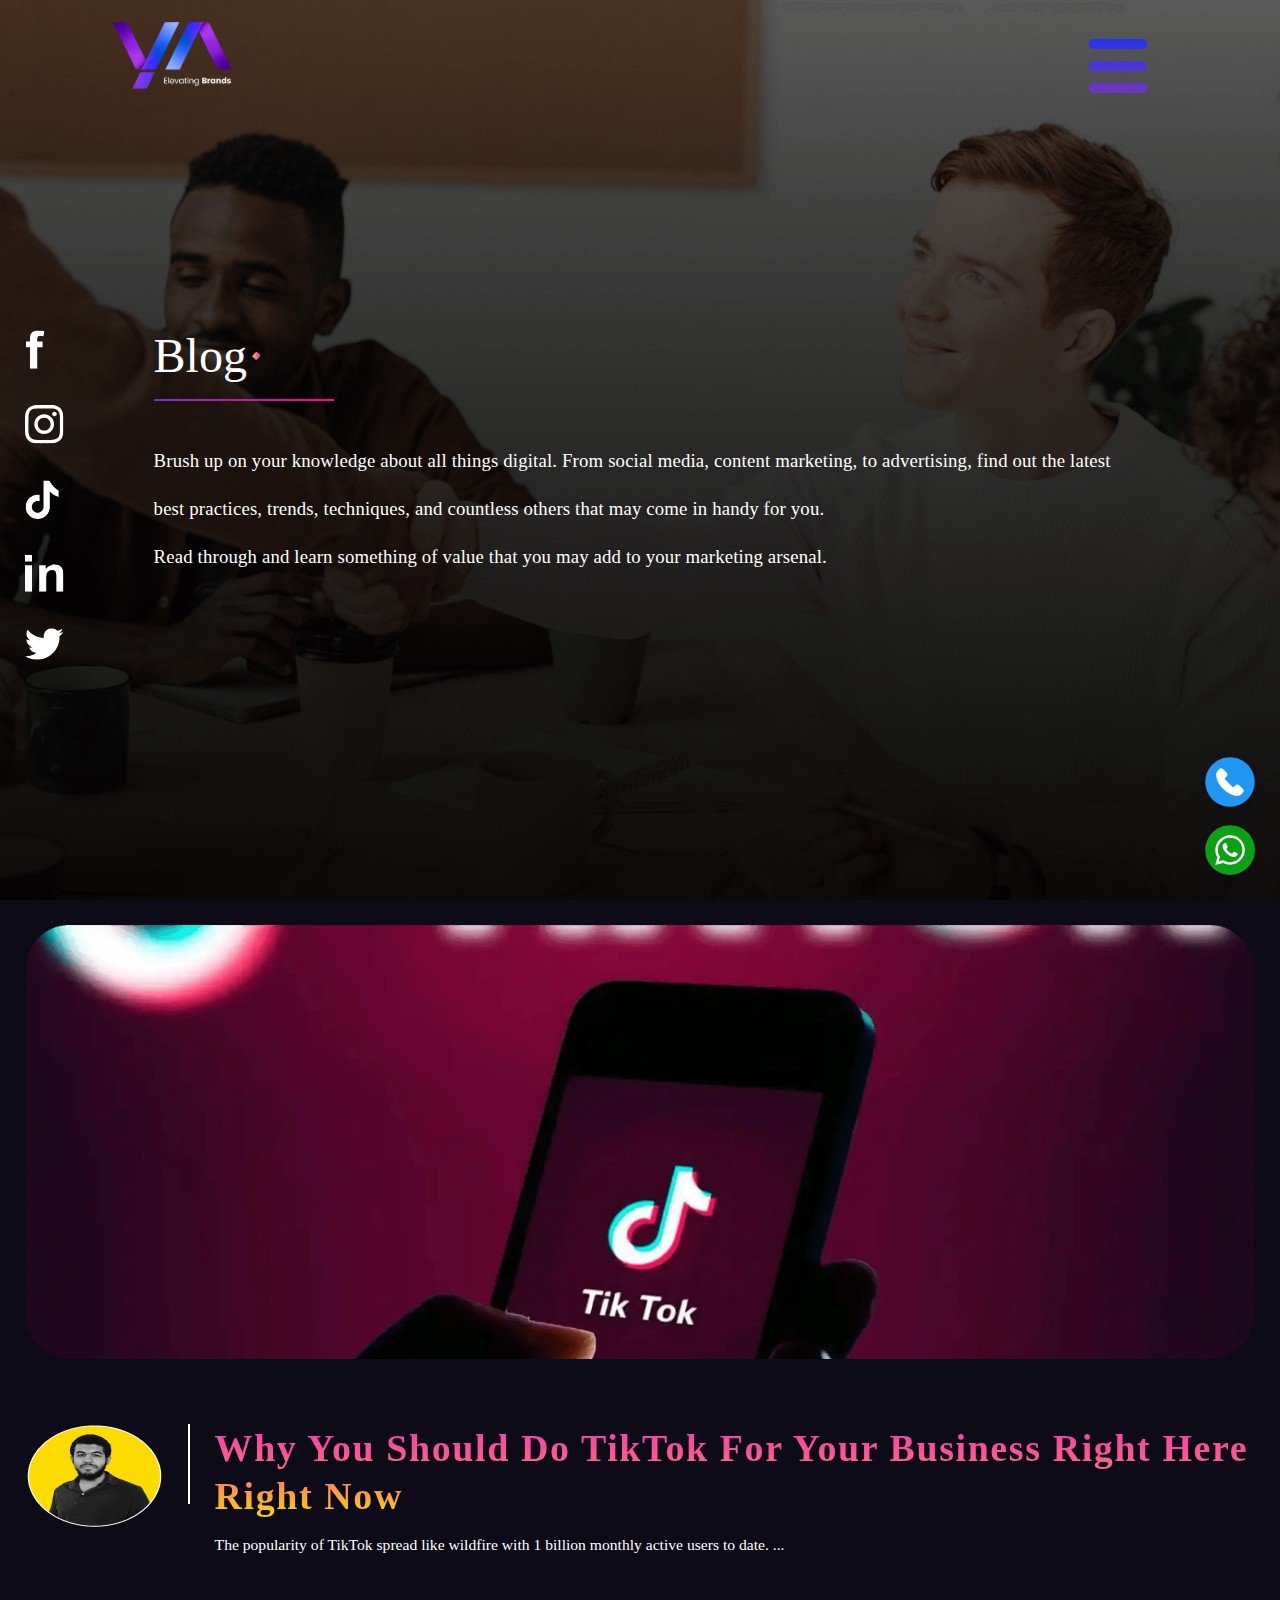
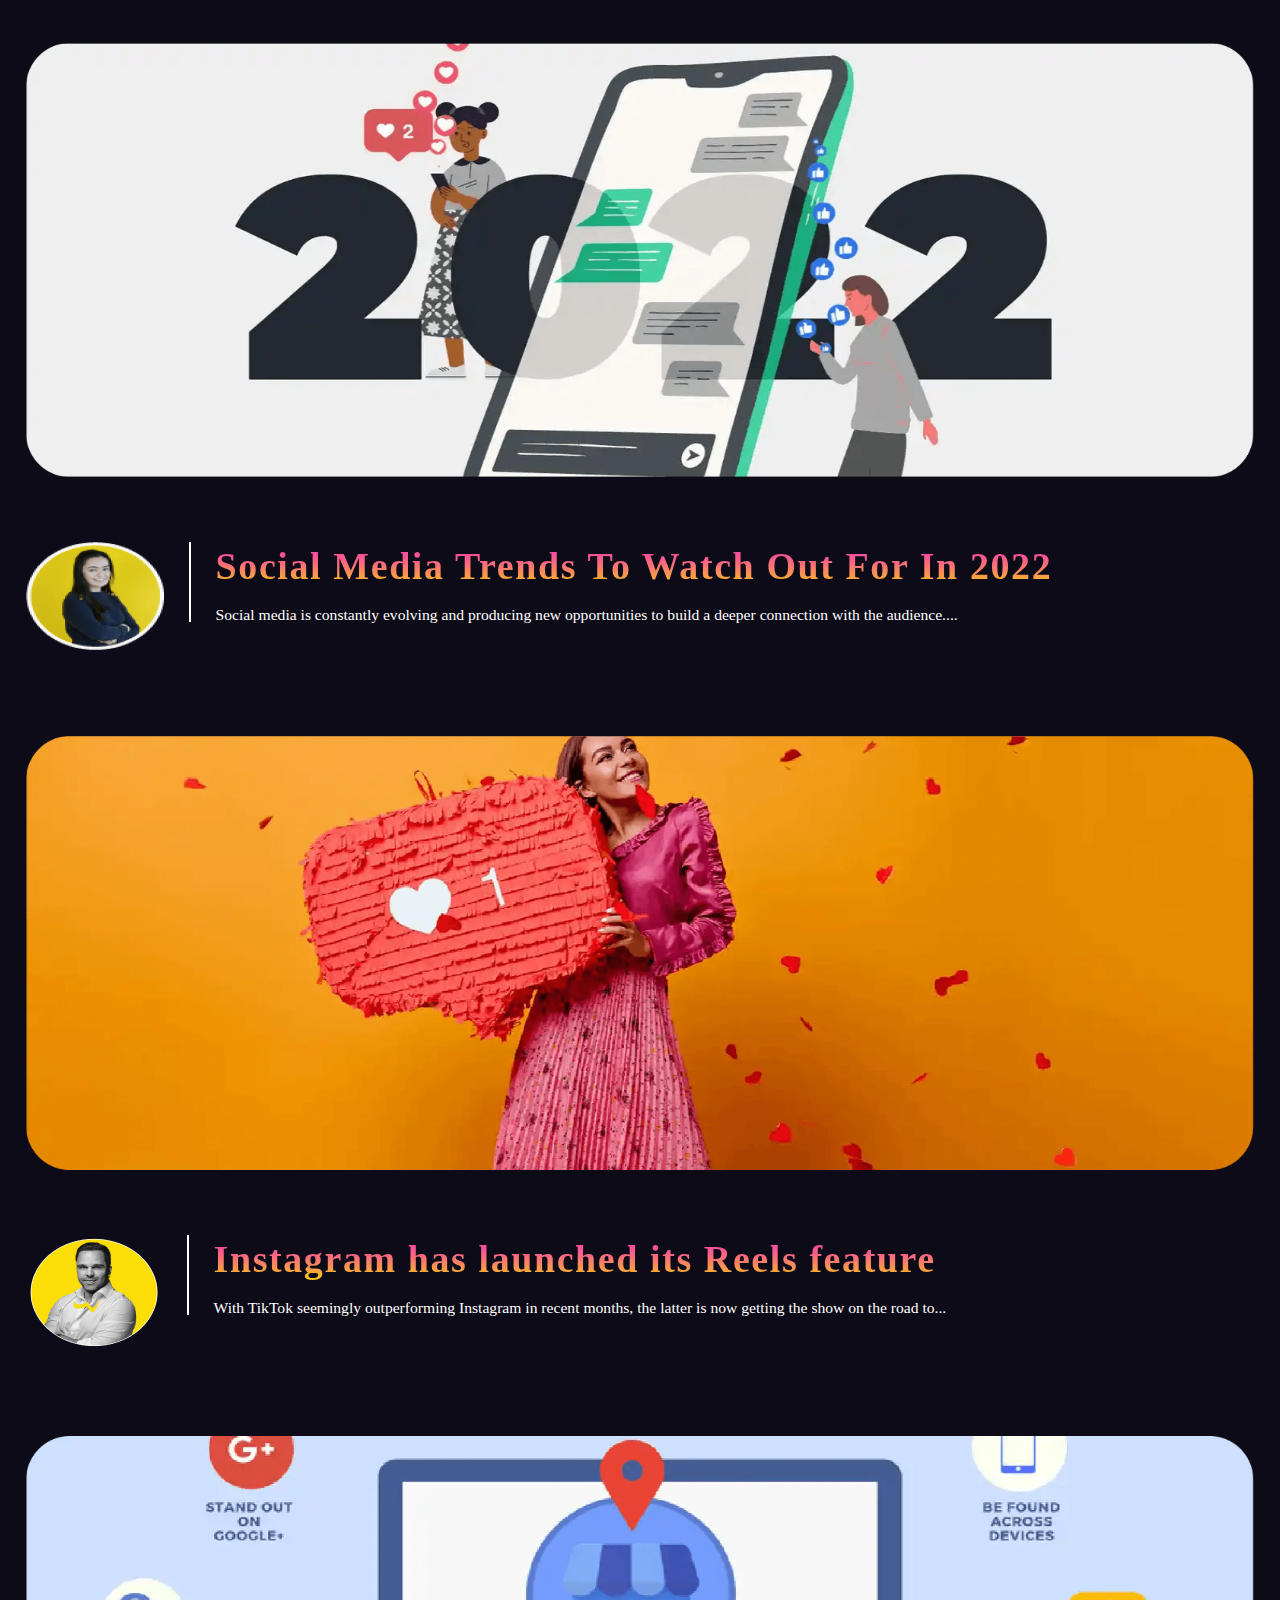
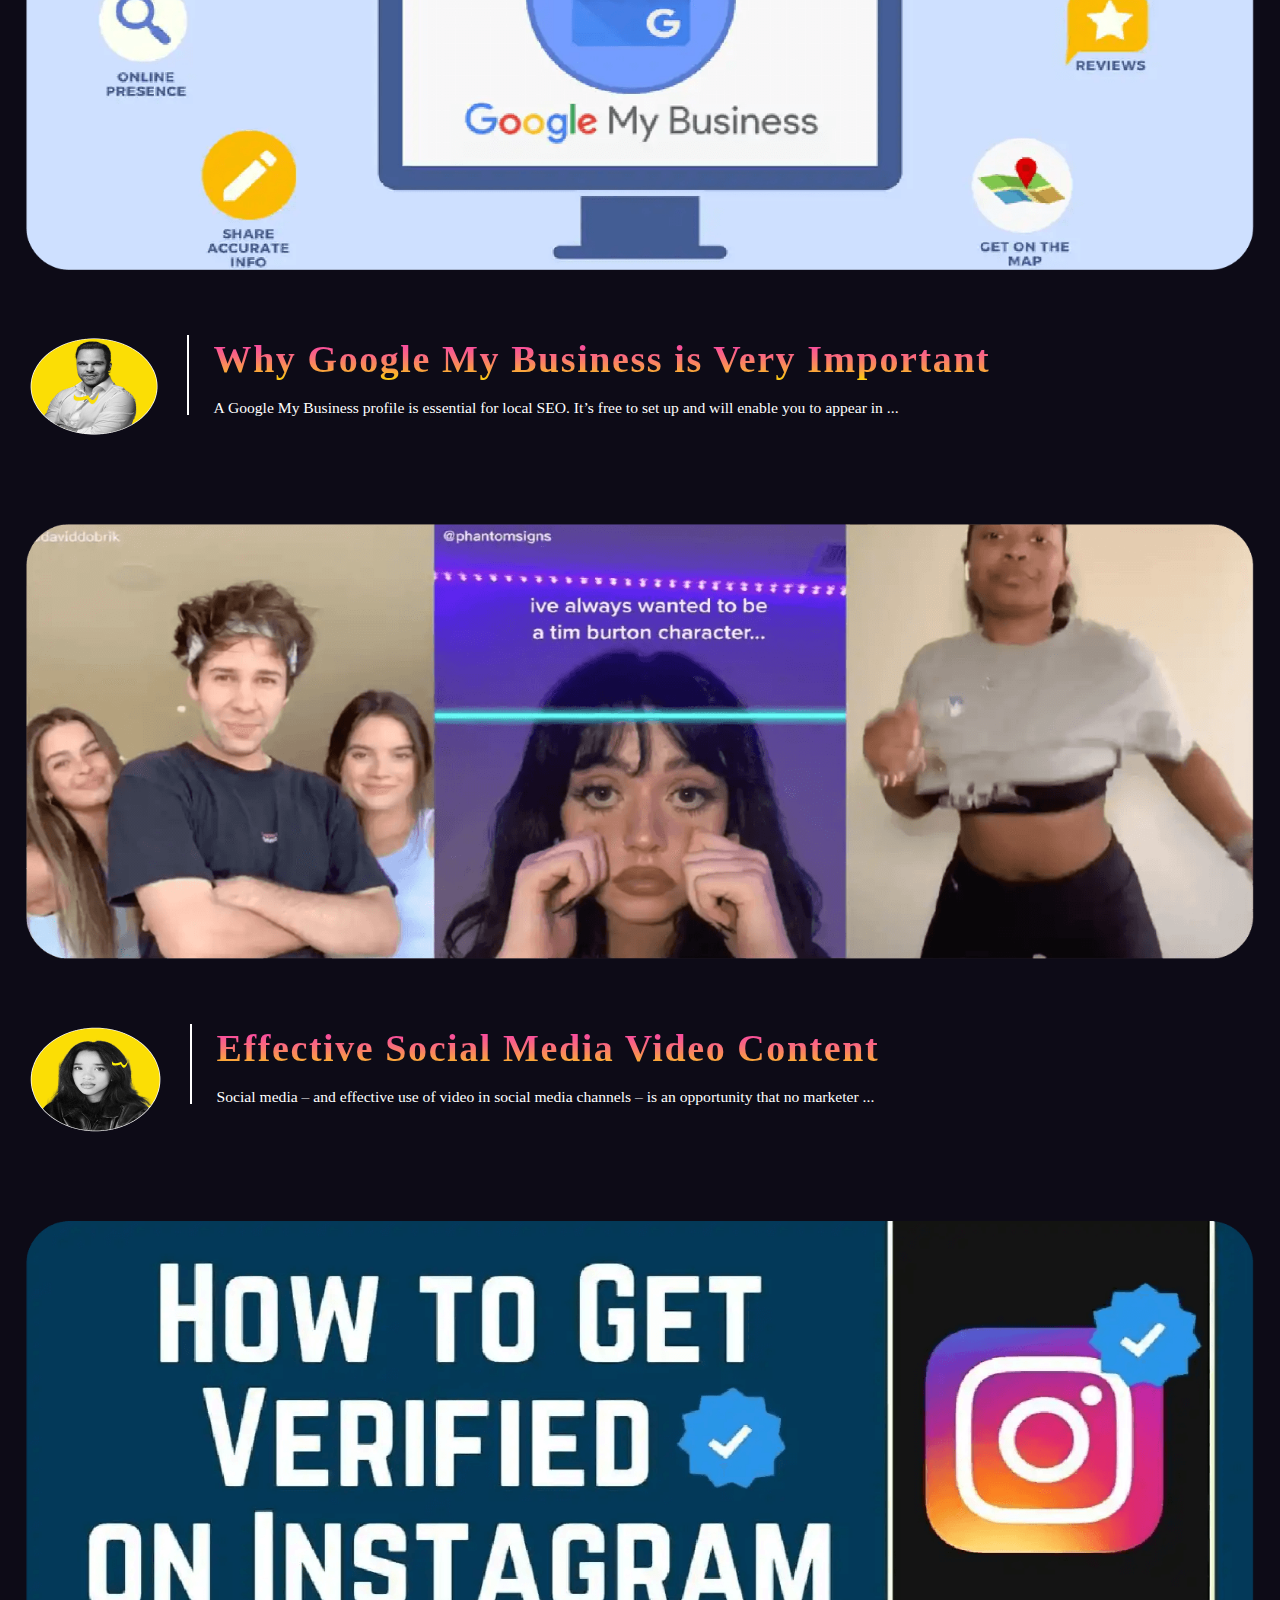
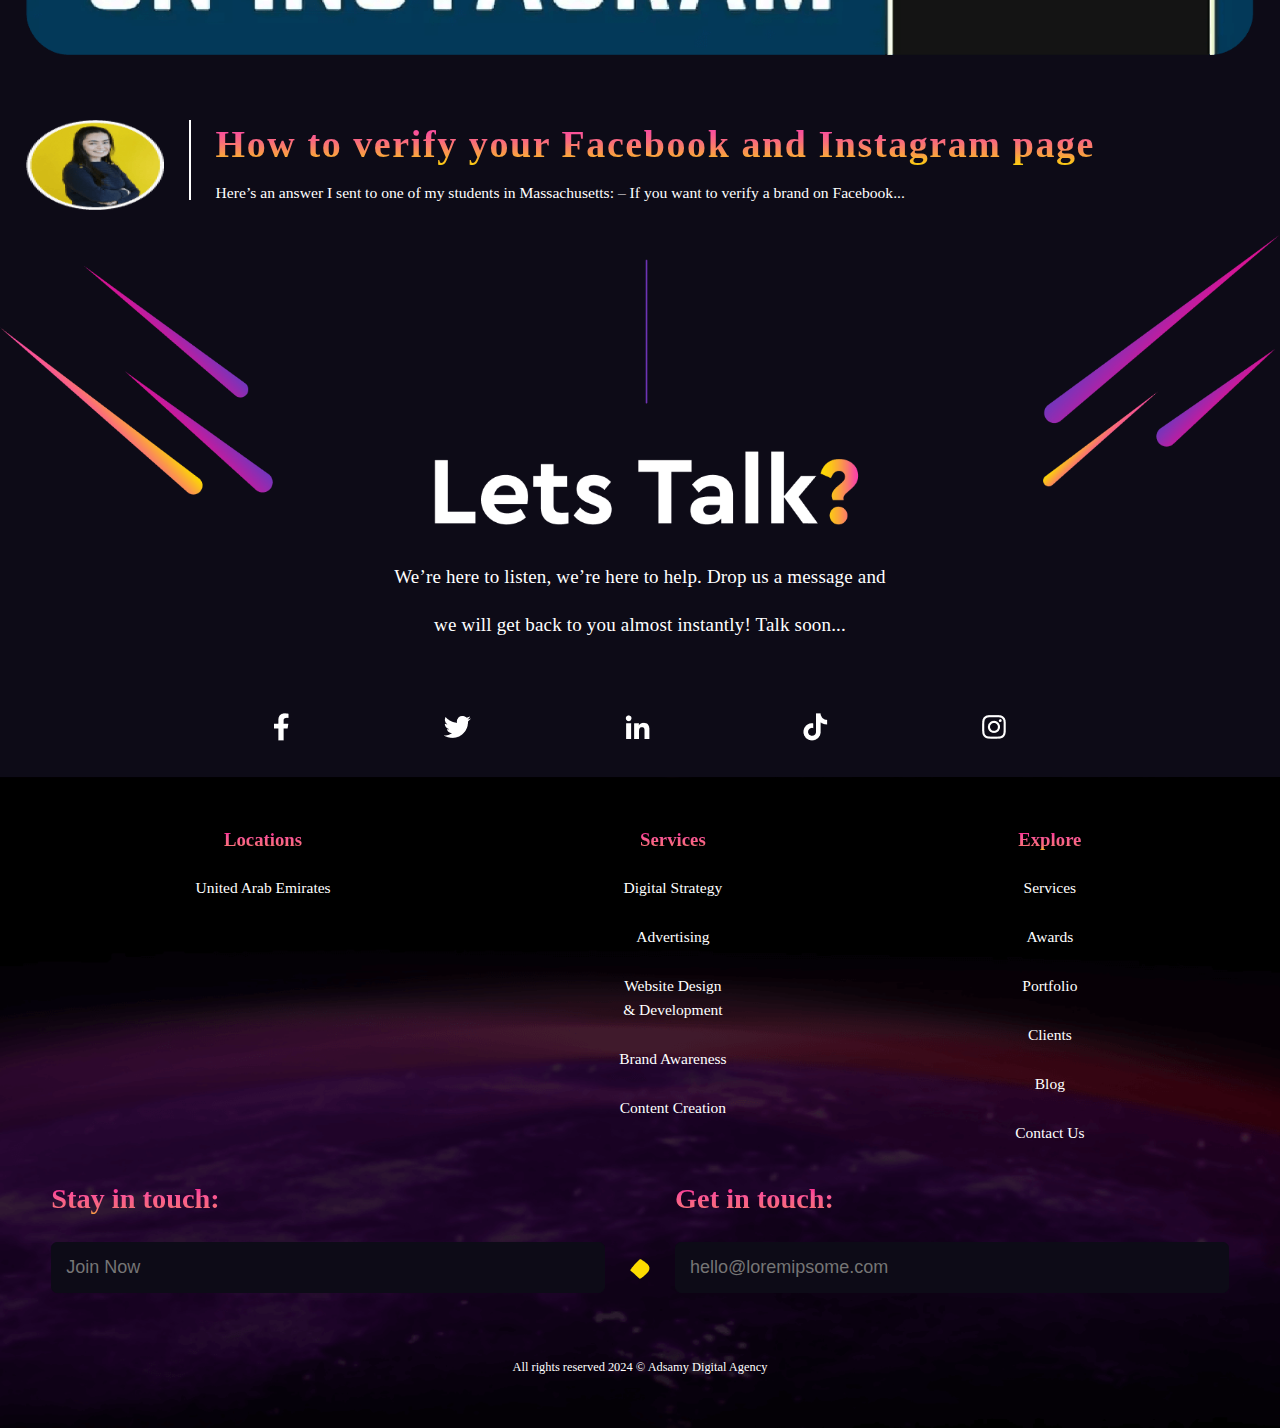
<file: pages/blog.html>
<html lang="en">
  <head>
    <meta charset="UTF-8" />
    <meta name="viewport" content="width=device-width, minimum-scale=1.0" />
    <meta name="description" content="YA markiting" />
    <link rel="icon" href="../public/images/home/logo.svg" />
    <title>YA Marketing Brands</title>
    <!-- carousel -->
    <link
      rel="stylesheet"
      href="../public/vendor/owl.carousel/assets/owl.carousel.min.css"
    />
    <link
      rel="stylesheet"
      href="../public/vendor/owl.carousel/assets/owl.theme.default.min.css"
    />
    <!-- carousel -->
    <!-- Google-reviews -->
    <script
      src="https://static.elfsight.com/platform/platform.js"
      data-use-service-core
      defer
    ></script>
    <!-- Google-reviews -->
    <link rel="stylesheet" href="../public/styles/style.css" />
    <link rel="stylesheet" href="../public/styles/main.css" />
  </head>
  <body>
    <!-- NavBar -->
    <nav>
      <div class="navbar">
        <div>
          <a href="/">
            <img
              class="main-logo"
              src="../public/images/home/logo.svg"
              alt=""
              style="width: 120px"
          /></a>
        </div>
        <i class="bx-menu"
          ><img
            src="../public/images/icons/hamburger-menu-svgrepo-com.svg"
            alt=""
            style="width: 70px"
        /></i>
        <div class="nav-links">
          <ul class="links">
            <li><i class="bx-x">x</i></li>

            <li><a name="link" href="/">Home</a></li>
            <li>
              <a name="link" href="../pages/portfolio.html">Portfolio</a>
            </li>
            <li><a name="link" href="../pages/blog.html">Blog</a></li>
            <li><a name="link" href="../pages/contact.html">Contact</a></li>
            <li><a name="link" href="../pages/getAquot.html">Get a qout</a></li>
            <li>
              <a name="link" href="../pages/services.html">Services</a>
            </li>
          </ul>
        </div>
      </div>
    </nav>
    <!-- NavBar -->
    <!-- Floating-icons-left -->
    <div class="floating-icons left">
      <a href="/"><img src="../public/images/icons/face.svg" alt="" /></a>
      <a href="/"><img src="../public/images/icons/insta.svg" alt="" /></a>
      <a href="/"><img src="../public/images/icons/tiktok.svg" alt="" /></a>
      <a href="/"><img src="../public/images/icons/linkidin.svg" alt="" /></a>
      <a href="/"><img src="../public/images/icons/twetter.svg" alt="" /></a>
    </div>
    <!-- Floating-icons-left -->
    <!-- Floating-icons-right -->
    <div class="floating-icons">
      <a href="/"><img src="../public/images/icons/phone.svg" alt="" /></a>
      <a href="/"><img src="../public/images/icons/whats.svg" alt="" /></a>
    </div>
    <!-- Floating-icons-right -->
    <!-- mian-banner -->
    <main class="main-banner">
      <div>
        <div class="wrapper">
          <h2 class="title">
            Blog <img src="../public/images/home/dot.webp" alt="" />
          </h2>
        </div>
        <p>
          Brush up on your knowledge about all things digital. From social
          media, content marketing, to advertising, find out the latest best
          practices, trends, techniques, and countless others that may come in
          handy for you.
        </p>
        <p>
          Read through and learn something of value that you may add to your
          marketing arsenal.
        </p>
      </div>
    </main>
    <!-- mian-banner -->
    <!-- gallar -->
    <section class="blog-gallary">
      <div class="wrapper">
        <div class="item">
          <img src="../public/images/blog/6.webp" alt="" />
          <div class="details">
            <img src="../public/images/blog/img1.webp" alt="" />
            <div class="VL"></div>
            <div class="desc">
              <h3>
                Why You Should Do TikTok For Your Business Right Here <br />
                Right Now
              </h3>
              <p>
                The popularity of TikTok spread like wildfire with 1 billion
                monthly active users to date. ...
              </p>
            </div>
          </div>
        </div>
        <div class="item">
          <img src="../public/images/blog/5.webp" alt="" />
          <div class="details">
            <img src="../public/images/blog/img2.webp" alt="" />
            <div class="VL"></div>
            <div class="desc">
              <h3>Social Media Trends To Watch Out For In 2022</h3>
              <p>
                Social media is constantly evolving and producing new
                opportunities to build a deeper connection with the audience....
              </p>
            </div>
          </div>
        </div>
        <div class="item">
          <img src="../public/images/blog/4.webp" alt="" />
          <div class="details">
            <img src="../public/images/blog/img3.webp" alt="" />
            <div class="VL"></div>
            <div class="desc">
              <h3>Instagram has launched its Reels feature</h3>
              <p>
                With TikTok seemingly outperforming Instagram in recent months,
                the latter is now getting the show on the road to...
              </p>
            </div>
          </div>
        </div>
        <div class="item">
          <img src="../public/images/blog/3.webp" alt="" />
          <div class="details">
            <img src="../public/images/blog/img4.webp" alt="" />
            <div class="VL"></div>
            <div class="desc">
              <h3>Why Google My Business is Very Important</h3>
              <p>
                A Google My Business profile is essential for local SEO. It’s
                free to set up and will enable you to appear in ...
              </p>
            </div>
          </div>
        </div>
        <div class="item">
          <img src="../public/images/blog/2.webp" alt="" />
          <div class="details">
            <img src="../public/images/blog/img5.webp" alt="" />
            <div class="VL"></div>
            <div class="desc">
              <h3>Effective Social Media Video Content</h3>
              <p>
                Social media – and effective use of video in social media
                channels – is an opportunity that no marketer ...
              </p>
            </div>
          </div>
        </div>
        <div class="item">
          <img src="../public/images/blog/1.webp" alt="" />
          <div class="details">
            <img src="../public/images/blog/img6.webp" alt="" />
            <div class="VL"></div>
            <div class="desc">
              <h3>How to verify your Facebook and Instagram page</h3>
              <p>
                Here’s an answer I sent to one of my students in Massachusetts:
                – If you want to verify a brand on Facebook...
              </p>
            </div>
          </div>
        </div>
      </div>
    </section>
    <!-- gallar -->
    <!-- Talk -->
    <section class="talk">
      <img src="../public/images/home/talk/contact.svg.webp" alt="" />
      <p>
        We’re here to listen, we’re here to help. Drop us a message and <br />
        we will get back to you almost instantly! Talk soon...
      </p>
      <div class="wrapper social-icons">
        <a href="/"
          ><img src="../public/images/home/talk/Symbol (1).webp" alt=""
        /></a>
        <a href="/"
          ><img src="../public/images/home/talk/Symbol (2).webp" alt=""
        /></a>
        <a href="/"
          ><img src="../public/images/home/talk/Symbol (3).webp" alt=""
        /></a>
        <a href="/"
          ><img src="../public/images/home/talk/Symbol (4).webp" alt=""
        /></a>
        <a href="/"
          ><img src="../public/images/home/talk/Symbol.webp" alt=""
        /></a>
      </div>
    </section>
    <!-- Talk -->
    <!-- Footer -->
    <footer>
      <div class="wrapper">
        <div class="item">
          <h3>Locations</h3>
          <span>United Arab Emirates</span>
        </div>
        <div class="item">
          <h3>Services</h3>
          <span>Digital Strategy</span>
          <span>Advertising</span>
          <span
            >Website Design <br />
            & Development</span
          >
          <span>Brand Awareness</span>
          <span>Content Creation</span>
        </div>
        <div class="item">
          <h3>Explore</h3>
          <span>Services</span>
          <span>Awards</span>
          <span>Portfolio</span>
          <span>Clients</span>
          <span>Blog</span>
          <span>Contact Us</span>
        </div>
      </div>
      <form>
        <div class="wrapper">
          <div class="item flex-1">
            <label for="name">Stay in touch:</label>
            <input type="text" id="name" placeholder="Join Now" />
          </div>
          <img src="../public/images/home/footer/divider.svg.webp" alt="" />
          <div class="item flex-1">
            <label for="email">Get in touch:</label>
            <input type="text" id="email" placeholder="hello@loremipsome.com" />
          </div>
        </div>
      </form>
      <div class="adsamy-rights">
        <a href="/">All rights reserved 2024 © Adsamy Digital Agency</a>
      </div>
    </footer>
    <!-- Footer -->
    <script src="../public/vendor/jquery/jquery.min.js"></script>
    <script src="../public/vendor/owl.carousel/owl.carousel.min.js"></script>
    <script src="../public/js/script.js"></script>
  </body>
</html>
</file>
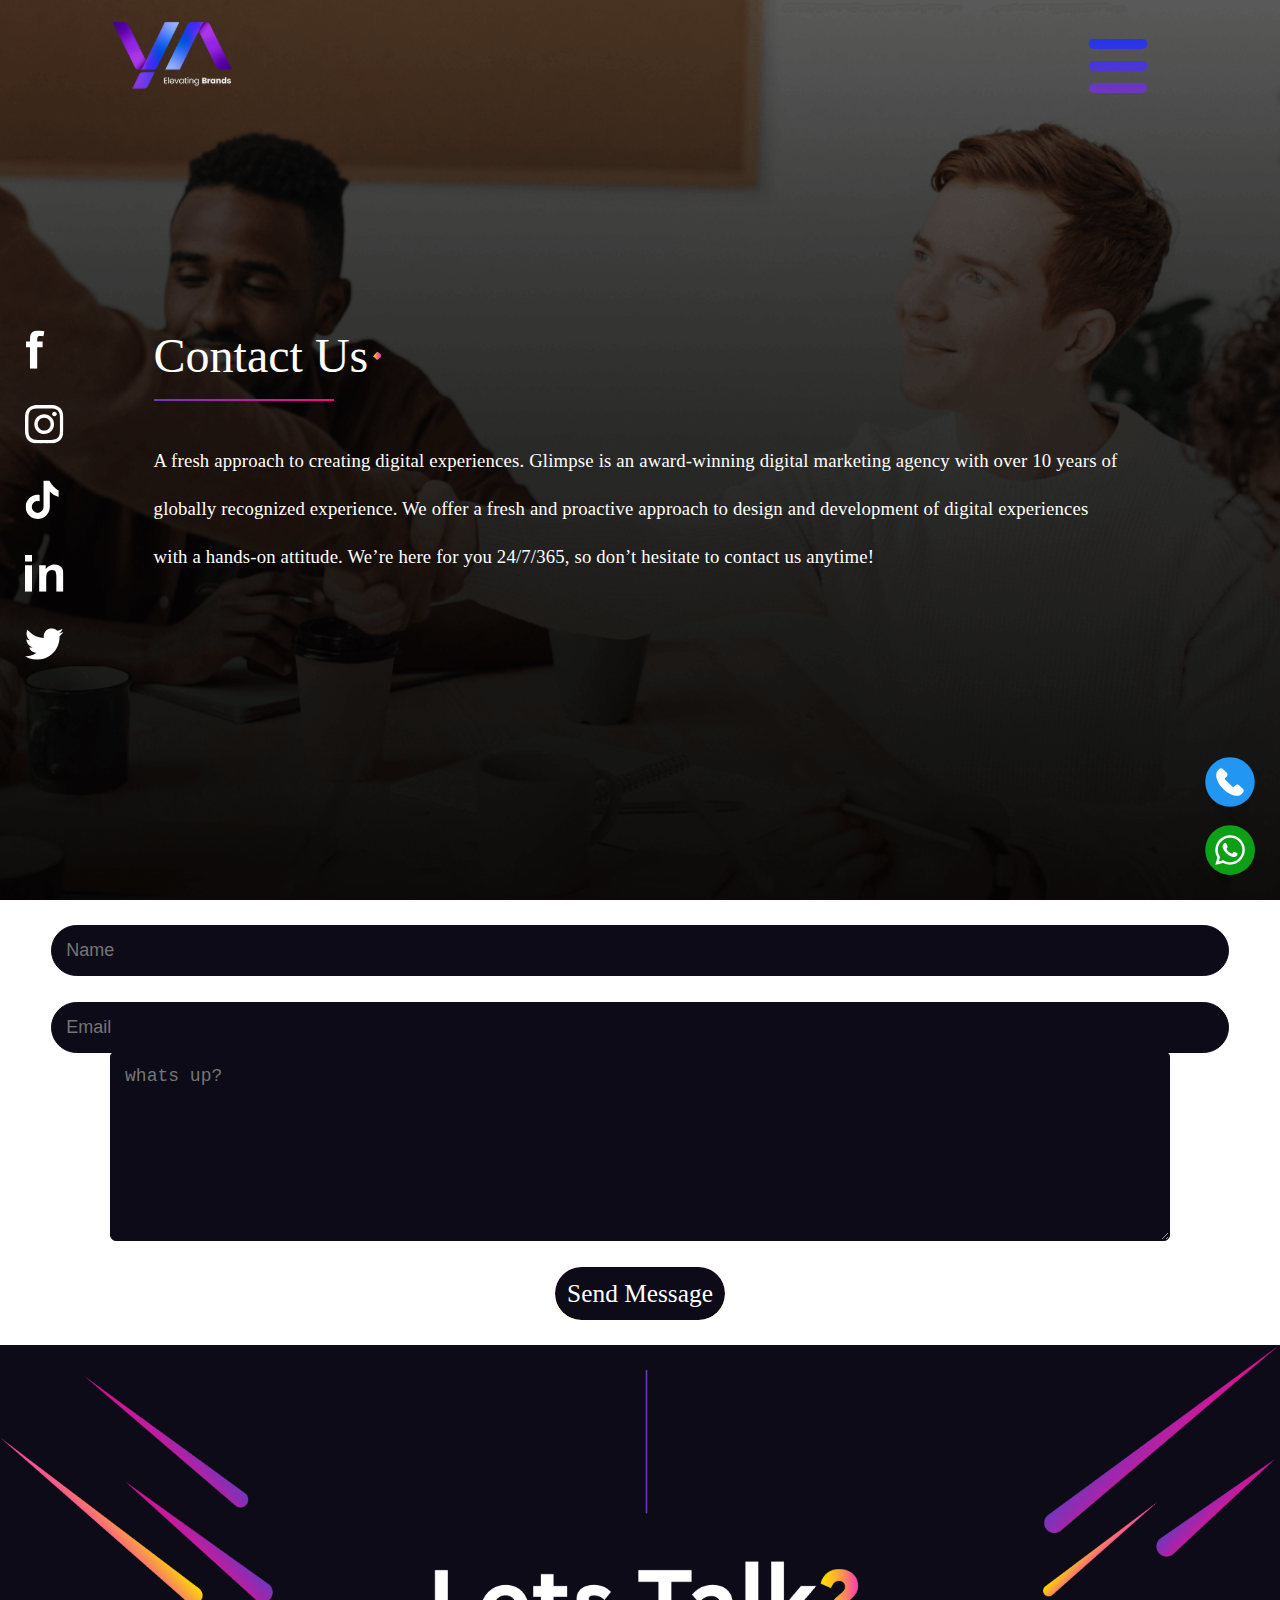
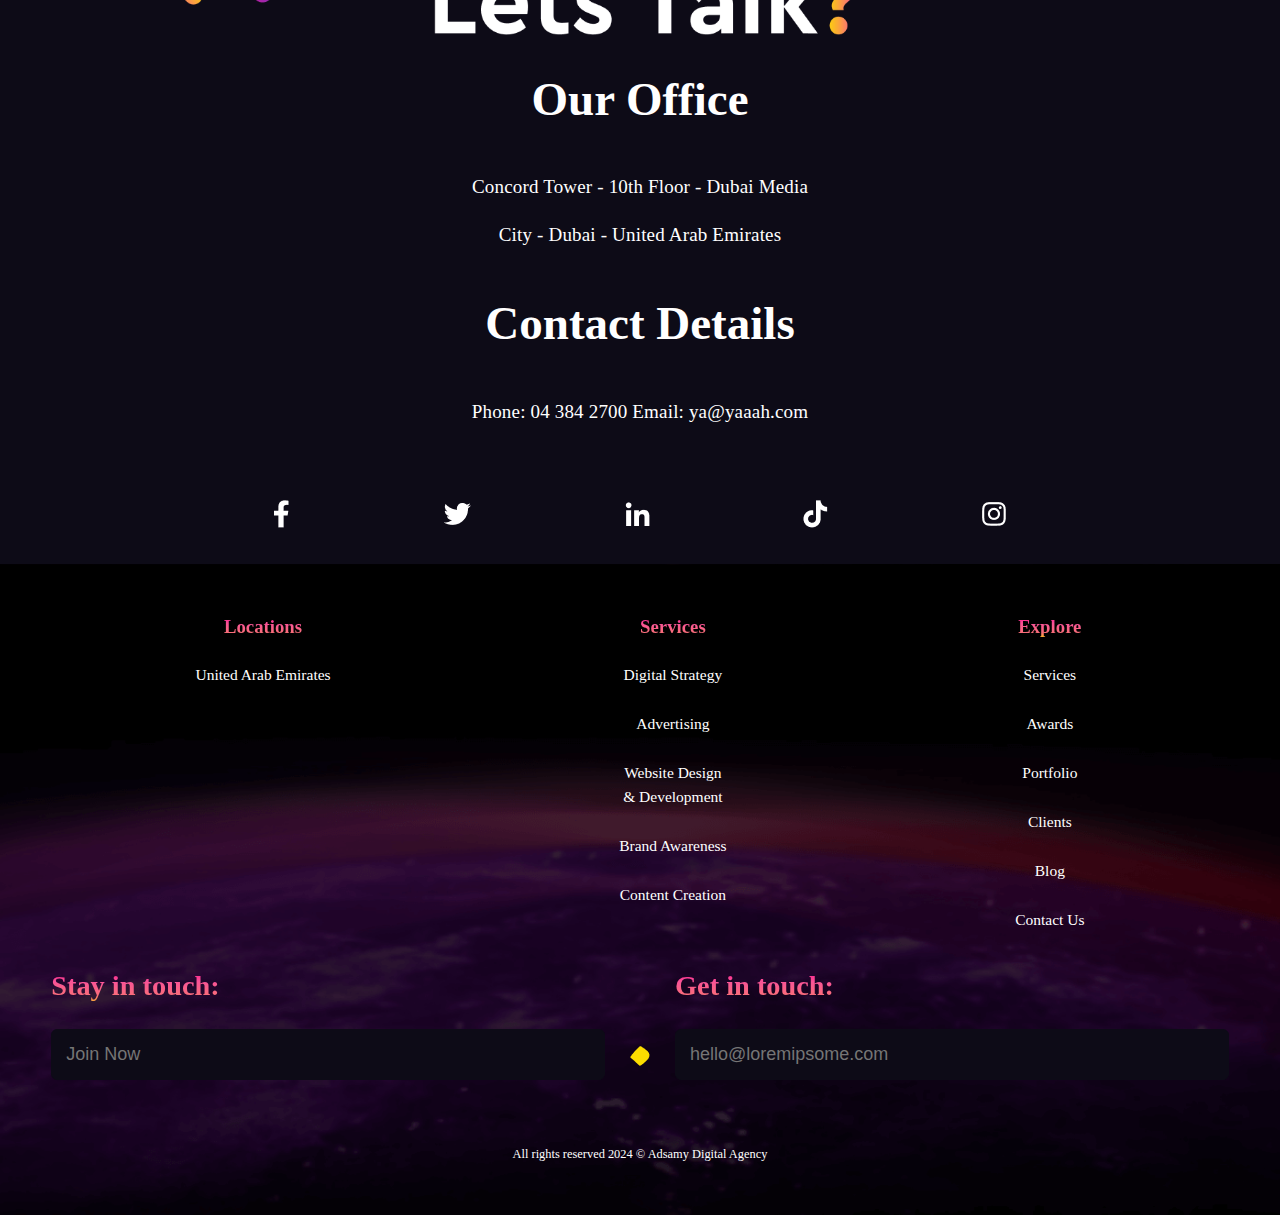
<file: pages/contact.html>
<html lang="en">
  <head>
    <meta charset="UTF-8" />
    <meta name="viewport" content="width=device-width, minimum-scale=1.0" />
    <meta name="description" content="YA markiting" />
    <link rel="icon" href="../public/images/home/logo.svg" />
    <title>YA Marketing Brands</title>
    <!-- carousel -->
    <link
      rel="stylesheet"
      href="../public/vendor/owl.carousel/assets/owl.carousel.min.css"
    />
    <link
      rel="stylesheet"
      href="../public/vendor/owl.carousel/assets/owl.theme.default.min.css"
    />
    <!-- carousel -->
    <!-- Google-reviews -->
    <script
      src="https://static.elfsight.com/platform/platform.js"
      data-use-service-core
      defer
    ></script>
    <!-- Google-reviews -->
    <link rel="stylesheet" href="../public/styles/style.css" />
    <link rel="stylesheet" href="../public/styles/main.css" />
  </head>
  <body>
    <!-- NavBar -->
    <nav>
      <div class="navbar">
        <div>
          <a href="/">
            <img
              class="main-logo"
              src="../public/images/home/logo.svg"
              alt=""
              style="width: 120px"
          /></a>
        </div>
        <i class="bx-menu"
          ><img
            src="../public/images/icons/hamburger-menu-svgrepo-com.svg"
            alt=""
            style="width: 70px"
        /></i>
        <div class="nav-links">
          <ul class="links">
            <li><i class="bx-x">x</i></li>

            <li><a name="link" href="/">Home</a></li>
            <li>
              <a name="link" href="../pages/portfolio.html">Portfolio</a>
            </li>
            <li><a name="link" href="../pages/blog.html">Blog</a></li>
            <li><a name="link" href="../pages/contact.html">Contact</a></li>
            <li><a name="link" href="../pages/getAquot.html">Get a qout</a></li>
            <li>
              <a name="link" href="../pages/services.html">Services</a>
            </li>
          </ul>
        </div>
      </div>
    </nav>
    <!-- NavBar -->
    <!-- Floating-icons-left -->
    <div class="floating-icons left">
      <a href="/"><img src="../public/images/icons/face.svg" alt="" /></a>
      <a href="/"><img src="../public/images/icons/insta.svg" alt="" /></a>
      <a href="/"><img src="../public/images/icons/tiktok.svg" alt="" /></a>
      <a href="/"><img src="../public/images/icons/linkidin.svg" alt="" /></a>
      <a href="/"><img src="../public/images/icons/twetter.svg" alt="" /></a>
    </div>
    <!-- Floating-icons-left -->
    <!-- Floating-icons-right -->
    <div class="floating-icons">
      <a href="/"><img src="../public/images/icons/phone.svg" alt="" /></a>
      <a href="/"><img src="../public/images/icons/whats.svg" alt="" /></a>
    </div>
    <!-- Floating-icons-right -->
    <!-- mian-banner -->
    <main class="main-banner contact">
      <div>
        <div class="wrapper">
          <h2 class="title">
            Contact Us <img src="../public/images/home/dot.webp" alt="" />
          </h2>
        </div>
        <p>
          A fresh approach to creating digital experiences. Glimpse is an
          award-winning digital marketing agency with over 10 years of globally
          recognized experience. We offer a fresh and proactive approach to
          design and development of digital experiences with a hands-on
          attitude. We’re here for you 24/7/365, so don’t hesitate to contact us
          anytime!
        </p>
      </div>
    </main>
    <!-- mian-banner -->
    <!-- contact-form -->
    <section class="contact-form">
      <form>
        <input type="text" placeholder="Name" />
        <input type="text" placeholder="Email" />
        <textarea rows="8" placeholder="whats up?"></textarea>
        <button type="submit">Send Message</button>
      </form>
    </section>
    <!-- contact-form -->

    <!-- Talk -->
    <section class="talk contact">
      <img src="../public/images/home/talk/contact.svg.webp" alt="" />
      <h2>Our Office</h2>
      <p>
        Concord Tower - 10th Floor - Dubai Media <br />
        City - Dubai - United Arab Emirates
      </p>
      <h2>Contact Details</h2>
      <p>Phone: 04 384 2700 Email: ya@yaaah.com</p>
      <div class="wrapper social-icons">
        <a href="/"
          ><img src="../public/images/home/talk/Symbol (1).webp" alt=""
        /></a>
        <a href="/"
          ><img src="../public/images/home/talk/Symbol (2).webp" alt=""
        /></a>
        <a href="/"
          ><img src="../public/images/home/talk/Symbol (3).webp" alt=""
        /></a>
        <a href="/"
          ><img src="../public/images/home/talk/Symbol (4).webp" alt=""
        /></a>
        <a href="/"
          ><img src="../public/images/home/talk/Symbol.webp" alt=""
        /></a>
      </div>
    </section>
    <!-- Talk -->
    <!-- Footer -->
    <footer>
      <div class="wrapper">
        <div class="item">
          <h3>Locations</h3>
          <span>United Arab Emirates</span>
        </div>
        <div class="item">
          <h3>Services</h3>
          <span>Digital Strategy</span>
          <span>Advertising</span>
          <span
            >Website Design <br />
            & Development</span
          >
          <span>Brand Awareness</span>
          <span>Content Creation</span>
        </div>
        <div class="item">
          <h3>Explore</h3>
          <span>Services</span>
          <span>Awards</span>
          <span>Portfolio</span>
          <span>Clients</span>
          <span>Blog</span>
          <span>Contact Us</span>
        </div>
      </div>
      <form>
        <div class="wrapper">
          <div class="item flex-1">
            <label for="name">Stay in touch:</label>
            <input type="text" id="name" placeholder="Join Now" />
          </div>
          <img src="../public/images/home/footer/divider.svg.webp" alt="" />
          <div class="item flex-1">
            <label for="email">Get in touch:</label>
            <input type="text" id="email" placeholder="hello@loremipsome.com" />
          </div>
        </div>
      </form>
      <div class="adsamy-rights">
        <a href="/">All rights reserved 2024 © Adsamy Digital Agency</a>
      </div>
    </footer>
    <!-- Footer -->
    <script src="../public/vendor/jquery/jquery.min.js"></script>
    <script src="../public/vendor/owl.carousel/owl.carousel.min.js"></script>

    <script src="../public/js/script.js"></script>
  </body>
</html>
</file>
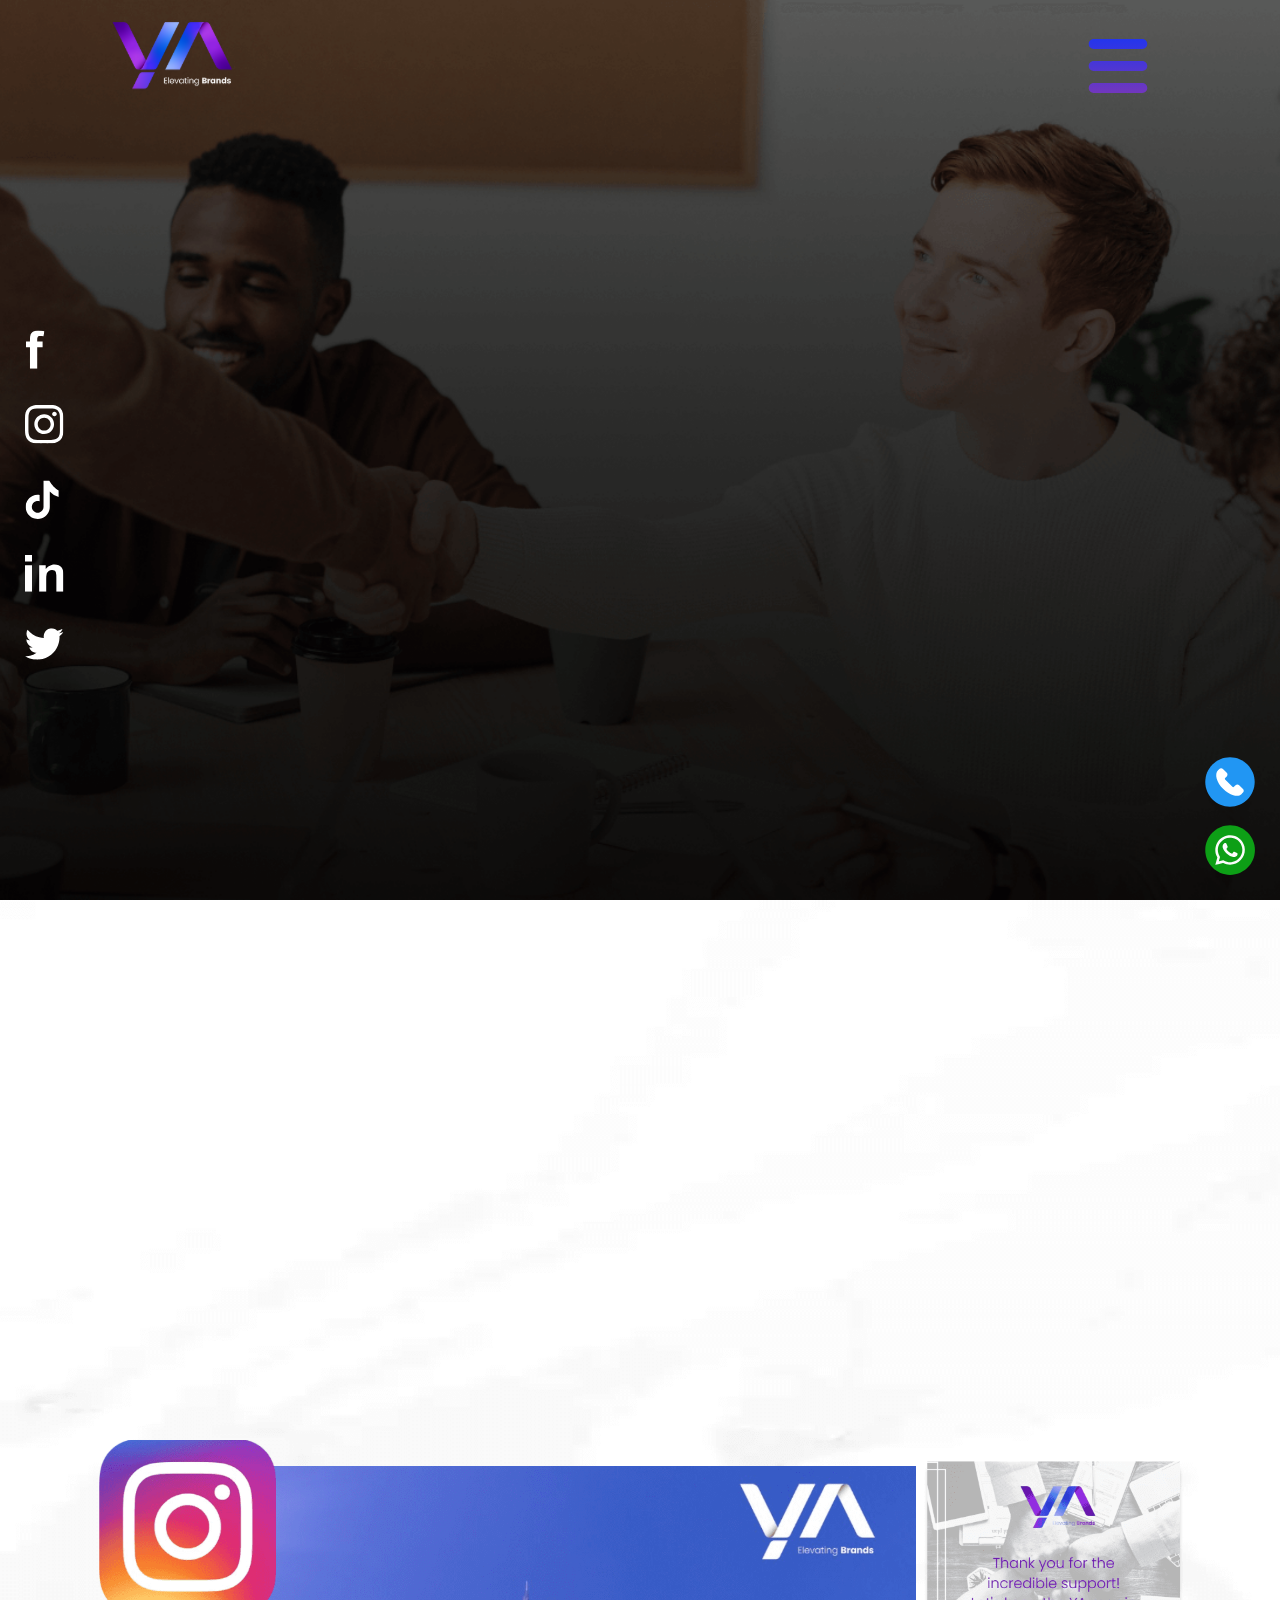
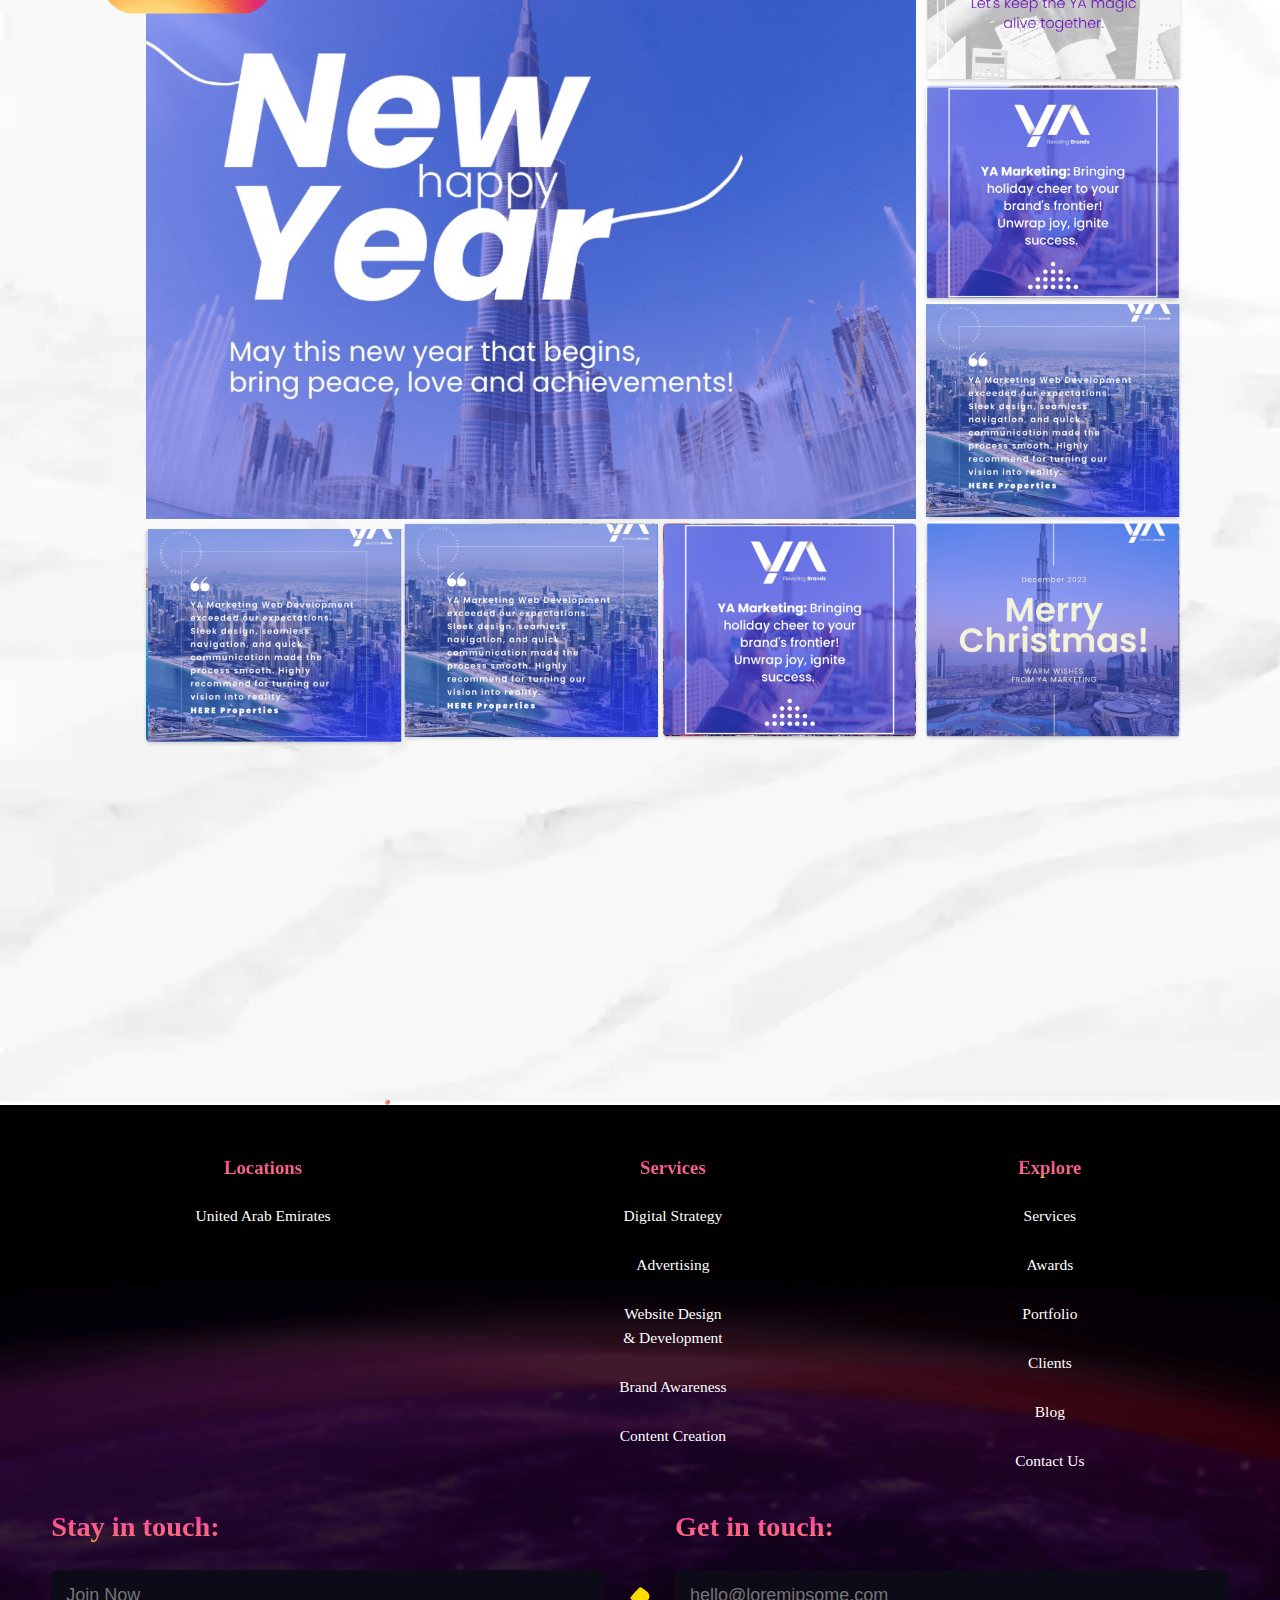
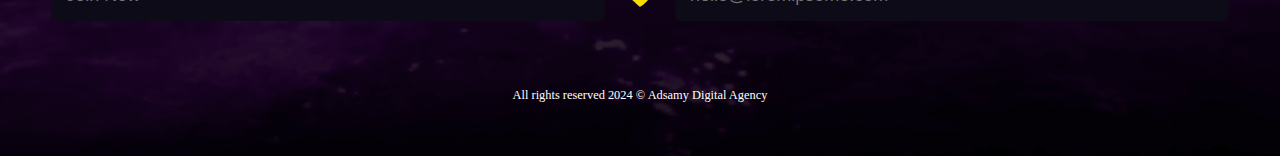
<file: pages/gallary.html>
<html lang="en">
  <head>
    <meta charset="UTF-8" />
    <meta name="viewport" content="width=device-width, minimum-scale=1.0" />
    <meta name="description" content="YA markiting" />
    <link rel="icon" href="../public/images/home/logo.svg" />
    <title>YA Marketing Brands</title>
    <!-- carousel -->
    <link
      rel="stylesheet"
      href="../public/vendor/owl.carousel/assets/owl.carousel.min.css"
    />
    <link
      rel="stylesheet"
      href="../public/vendor/owl.carousel/assets/owl.theme.default.min.css"
    />
    <!-- carousel -->
    <!-- Google-reviews -->
    <script
      src="https://static.elfsight.com/platform/platform.js"
      data-use-service-core
      defer
    ></script>
    <!-- Google-reviews -->
    <link rel="stylesheet" href="../public/styles/style.css" />
    <link rel="stylesheet" href="../public/styles/main.css" />
  </head>
  <body>
    <!-- NavBar -->
    <nav>
      <div class="navbar">
        <div>
          <a href="/">
            <img
              class="main-logo"
              src="../public/images/home/logo.svg"
              alt=""
              style="width: 120px"
          /></a>
        </div>
        <i class="bx-menu"
          ><img
            src="../public/images/icons/hamburger-menu-svgrepo-com.svg"
            alt=""
            style="width: 70px"
        /></i>
        <div class="nav-links">
          <ul class="links">
            <li><i class="bx-x">x</i></li>

            <li><a name="link" href="/">Home</a></li>
            <li>
              <a name="link" href="../pages/portfolio.html">Portfolio</a>
            </li>
            <li><a name="link" href="../pages/blog.html">Blog</a></li>
            <li><a name="link" href="../pages/contact.html">Contact</a></li>
            <li><a name="link" href="../pages/getAquot.html">Get a qout</a></li>
            <li>
              <a name="link" href="../pages/services.html">Services</a>
            </li>
          </ul>
        </div>
      </div>
    </nav>
    <!-- NavBar -->
    <!-- Floating-icons-left -->
    <div class="floating-icons left">
      <a href="/"><img src="../public/images/icons/face.svg" alt="" /></a>
      <a href="/"><img src="../public/images/icons/insta.svg" alt="" /></a>
      <a href="/"><img src="../public/images/icons/tiktok.svg" alt="" /></a>
      <a href="/"><img src="../public/images/icons/linkidin.svg" alt="" /></a>
      <a href="/"><img src="../public/images/icons/twetter.svg" alt="" /></a>
    </div>
    <!-- Floating-icons-left -->
    <!-- Floating-icons-right -->
    <div class="floating-icons">
      <a href="/"><img src="../public/images/icons/phone.svg" alt="" /></a>
      <a href="/"><img src="../public/images/icons/whats.svg" alt="" /></a>
    </div>
    <!-- Floating-icons-right -->
    <!-- mian-banner -->
    <main class="main-banner contact"></main>
    <!-- mian-banner -->
    <!-- gallary -->
    <div class="gallary">
      <img
        src="../public/images/gallary/Group 1000004671.webp"
        alt=""
        style="width: 100%"
      />
    </div>
    <!-- gallary -->
    <!-- Footer -->
    <footer>
      <div class="wrapper">
        <div class="item">
          <h3>Locations</h3>
          <span>United Arab Emirates</span>
        </div>
        <div class="item">
          <h3>Services</h3>
          <span>Digital Strategy</span>
          <span>Advertising</span>
          <span
            >Website Design <br />
            & Development</span
          >
          <span>Brand Awareness</span>
          <span>Content Creation</span>
        </div>
        <div class="item">
          <h3>Explore</h3>
          <span>Services</span>
          <span>Awards</span>
          <span>Portfolio</span>
          <span>Clients</span>
          <span>Blog</span>
          <span>Contact Us</span>
        </div>
      </div>
      <form>
        <div class="wrapper">
          <div class="item flex-1">
            <label for="name">Stay in touch:</label>
            <input type="text" id="name" placeholder="Join Now" />
          </div>
          <img src="../public/images/home/footer/divider.svg.webp" alt="" />
          <div class="item flex-1">
            <label for="email">Get in touch:</label>
            <input type="text" id="email" placeholder="hello@loremipsome.com" />
          </div>
        </div>
      </form>
      <div class="adsamy-rights">
        <a href="/">All rights reserved 2024 © Adsamy Digital Agency</a>
      </div>
    </footer>
    <!-- Footer -->
    <script src="../public/vendor/jquery/jquery.min.js"></script>
    <script src="../public/vendor/owl.carousel/owl.carousel.min.js"></script>

    <script src="../public/js/script.js"></script>
  </body>
</html>
</file>
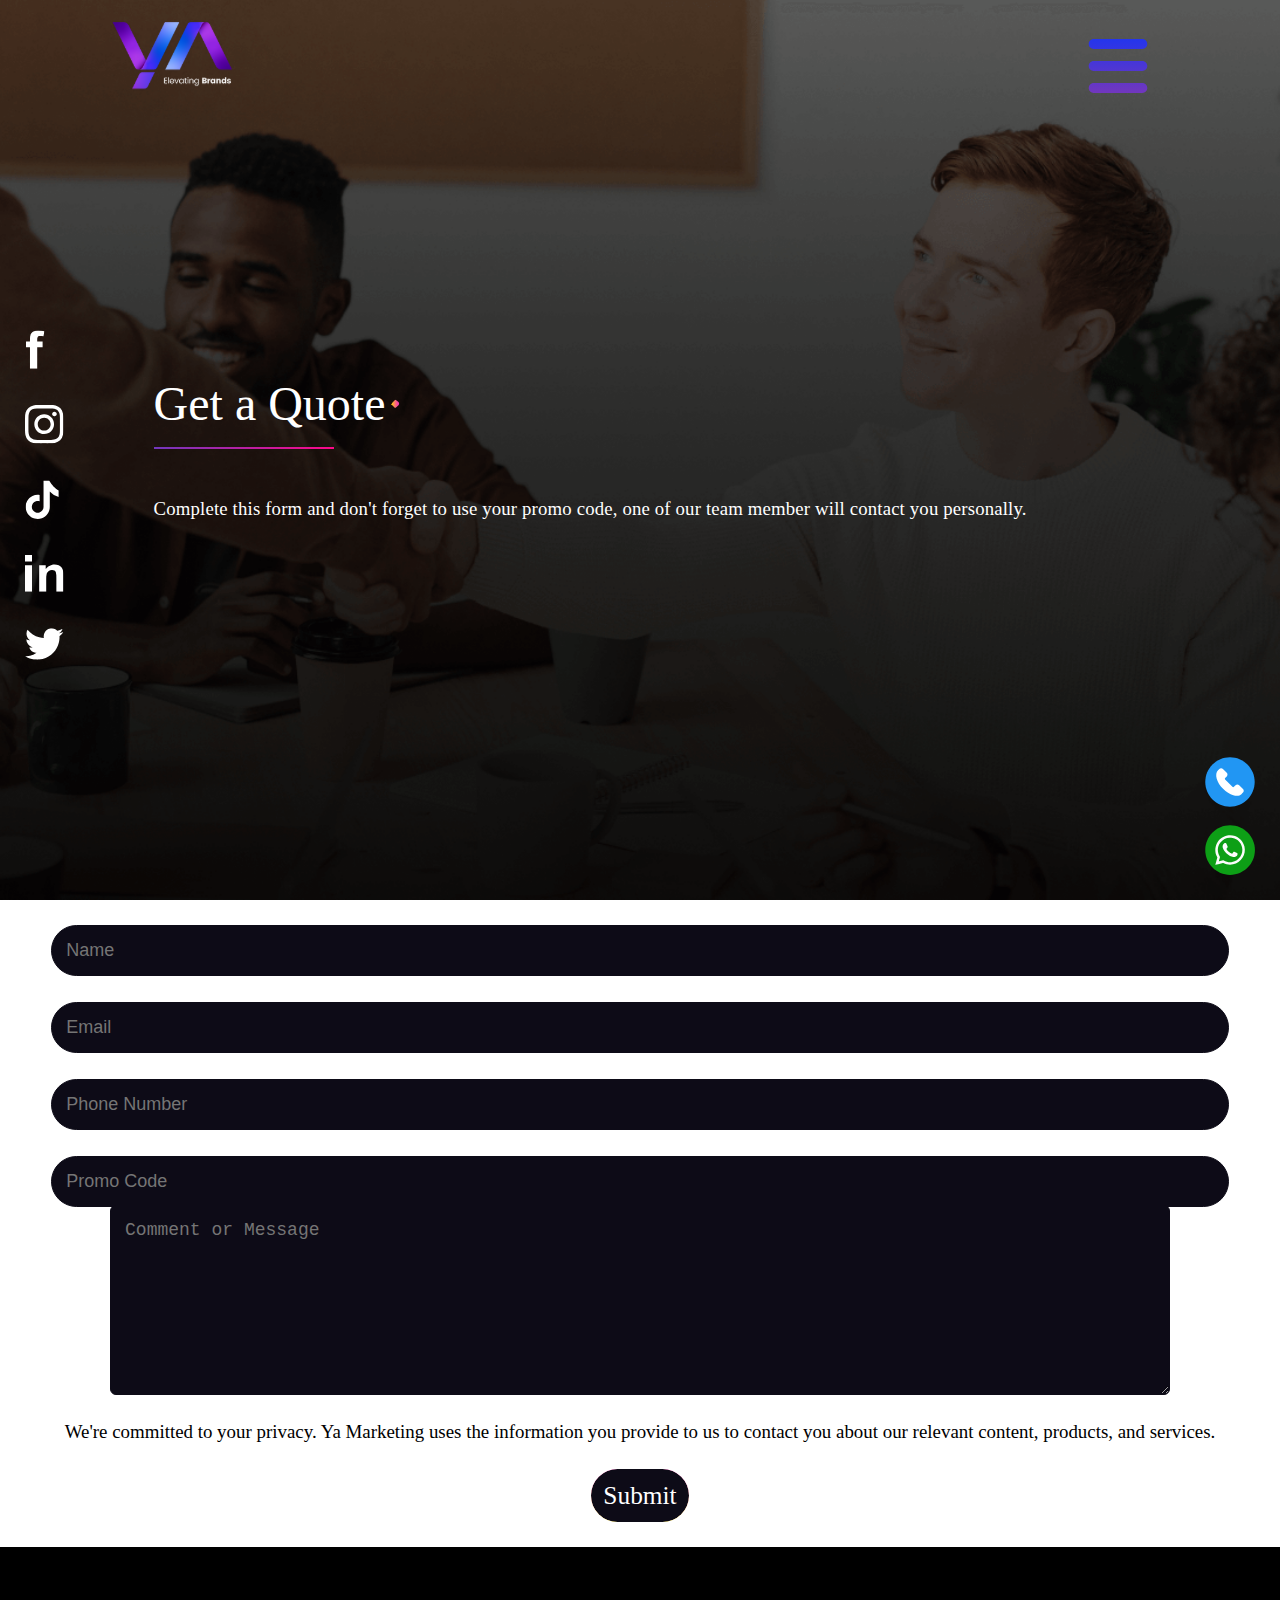
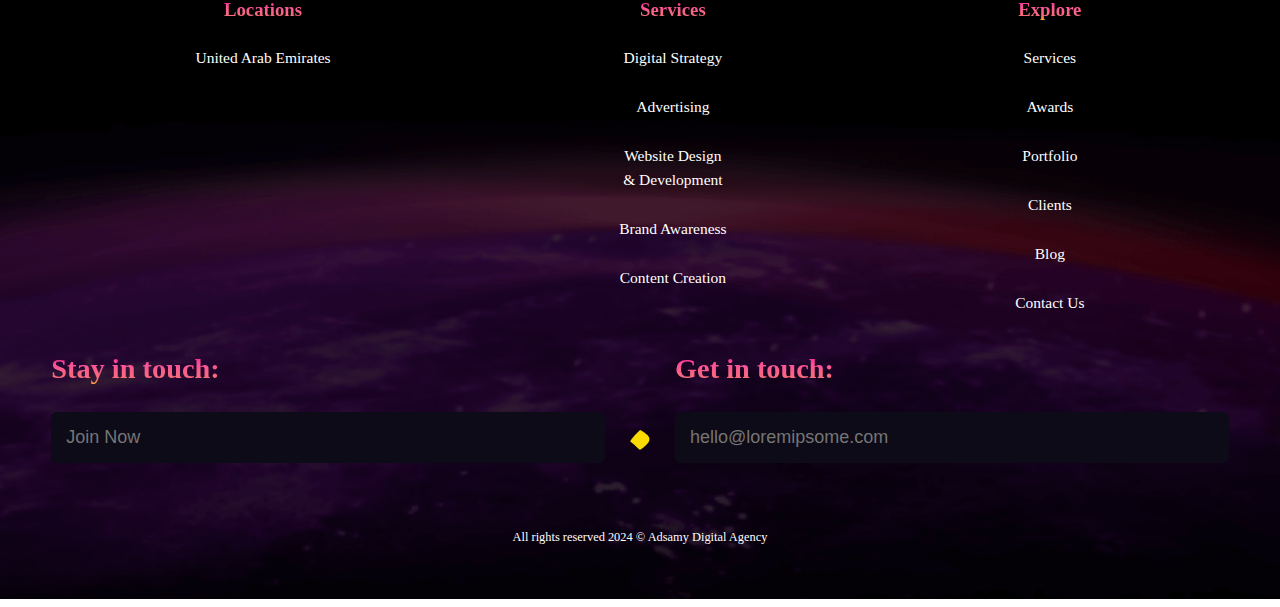
<file: pages/getAquot.html>
<html lang="en">
  <head>
    <meta charset="UTF-8" />
    <meta name="viewport" content="width=device-width, minimum-scale=1.0" />
    <meta name="description" content="YA markiting" />
    <link rel="icon" href="../public/images/home/logo.svg" />
    <title>YA Marketing Brands</title>
    <!-- carousel -->
    <link
      rel="stylesheet"
      href="../public/vendor/owl.carousel/assets/owl.carousel.min.css"
    />
    <link
      rel="stylesheet"
      href="../public/vendor/owl.carousel/assets/owl.theme.default.min.css"
    />
    <!-- carousel -->
    <!-- Google-reviews -->
    <script
      src="https://static.elfsight.com/platform/platform.js"
      data-use-service-core
      defer
    ></script>
    <!-- Google-reviews -->
    <link rel="stylesheet" href="../public/styles/style.css" />
    <link rel="stylesheet" href="../public/styles/main.css" />
  </head>
  <body>
    <!-- NavBar -->
    <nav>
      <div class="navbar">
        <div>
          <a href="/">
            <img
              class="main-logo"
              src="../public/images/home/logo.svg"
              alt=""
              style="width: 120px"
          /></a>
        </div>
        <i class="bx-menu"
          ><img
            src="../public/images/icons/hamburger-menu-svgrepo-com.svg"
            alt=""
            style="width: 70px"
        /></i>
        <div class="nav-links">
          <ul class="links">
            <li><i class="bx-x">x</i></li>
            <li><a name="link" href="/">Home</a></li>
            <li>
              <a name="link" href="../pages/portfolio.html">Portfolio</a>
            </li>
            <li><a name="link" href="../pages/blog.html">Blog</a></li>
            <li><a name="link" href="../pages/contact.html">Contact</a></li>
            <li><a name="link" href="../pages/getAquot.html">Get a qout</a></li>
            <li>
              <a name="link" href="../pages/services.html">Services</a>
            </li>
          </ul>
        </div>
      </div>
    </nav>
    <!-- NavBar -->
    <!-- Floating-icons-left -->
    <div class="floating-icons left">
      <a href="/"><img src="../public/images/icons/face.svg" alt="" /></a>
      <a href="/"><img src="../public/images/icons/insta.svg" alt="" /></a>
      <a href="/"><img src="../public/images/icons/tiktok.svg" alt="" /></a>
      <a href="/"><img src="../public/images/icons/linkidin.svg" alt="" /></a>
      <a href="/"><img src="../public/images/icons/twetter.svg" alt="" /></a>
    </div>
    <!-- Floating-icons-left -->
    <!-- Floating-icons-right -->
    <div class="floating-icons">
      <a href="/"><img src="../public/images/icons/phone.svg" alt="" /></a>
      <a href="/"><img src="../public/images/icons/whats.svg" alt="" /></a>
    </div>
    <!-- Floating-icons-right -->
    <!-- mian-banner -->
    <main class="main-banner contact">
      <div>
        <div class="wrapper">
          <h2 class="title">
            Get a Quote
            <img src="../public/images/home/dot.webp" alt="" />
          </h2>
        </div>
        <p>
          Complete this form and don't forget to use your promo code, one of our
          team member will contact you personally.
        </p>
      </div>
    </main>
    <!-- mian-banner -->
    <!-- contact-form -->
    <section class="contact-form">
      <form>
        <input type="text" placeholder="Name" />
        <input type="text" placeholder="Email" />
        <input type="text" placeholder="Phone Number" />
        <input type="text" placeholder="Promo Code" />
        <textarea rows="8" placeholder="Comment or Message"></textarea>
        <p>
          We're committed to your privacy. Ya Marketing uses the information you
          provide to us to contact you about our relevant content, products, and
          services.
        </p>
        <button type="submit">Submit</button>
      </form>
    </section>
    <!-- contact-form -->

    <!-- Footer -->
    <footer>
      <div class="wrapper">
        <div class="item">
          <h3>Locations</h3>
          <span>United Arab Emirates</span>
        </div>
        <div class="item">
          <h3>Services</h3>
          <span>Digital Strategy</span>
          <span>Advertising</span>
          <span
            >Website Design <br />
            & Development</span
          >
          <span>Brand Awareness</span>
          <span>Content Creation</span>
        </div>
        <div class="item">
          <h3>Explore</h3>
          <span>Services</span>
          <span>Awards</span>
          <span>Portfolio</span>
          <span>Clients</span>
          <span>Blog</span>
          <span>Contact Us</span>
        </div>
      </div>
      <form>
        <div class="wrapper">
          <div class="item flex-1">
            <label for="name">Stay in touch:</label>
            <input type="text" id="name" placeholder="Join Now" />
          </div>
          <img src="../public/images/home/footer/divider.svg.webp" alt="" />
          <div class="item flex-1">
            <label for="email">Get in touch:</label>
            <input type="text" id="email" placeholder="hello@loremipsome.com" />
          </div>
        </div>
      </form>
      <div class="adsamy-rights">
        <a href="/">All rights reserved 2024 © Adsamy Digital Agency</a>
      </div>
    </footer>
    <!-- Footer -->
    <script src="../public/vendor/jquery/jquery.min.js"></script>
    <script src="../public/vendor/owl.carousel/owl.carousel.min.js"></script>

    <script src="../public/js/script.js"></script>
  </body>
</html>
</file>
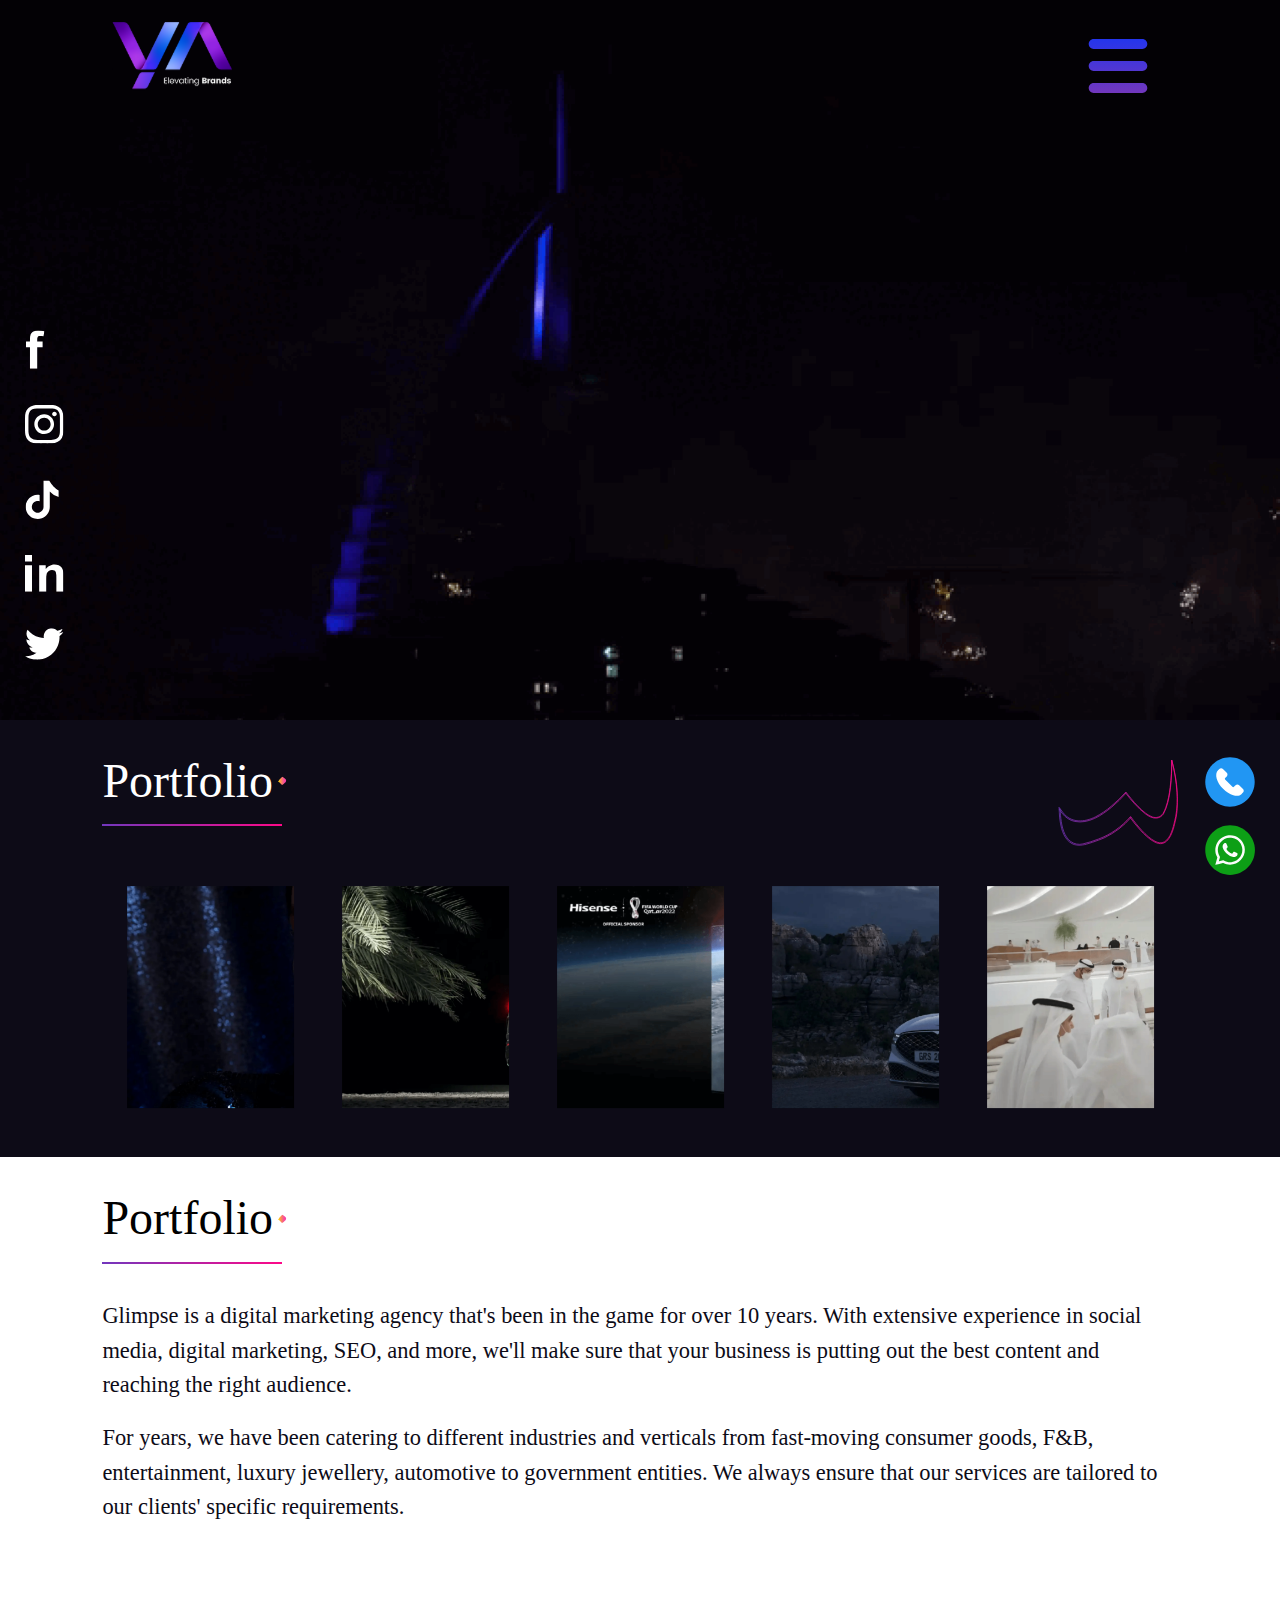
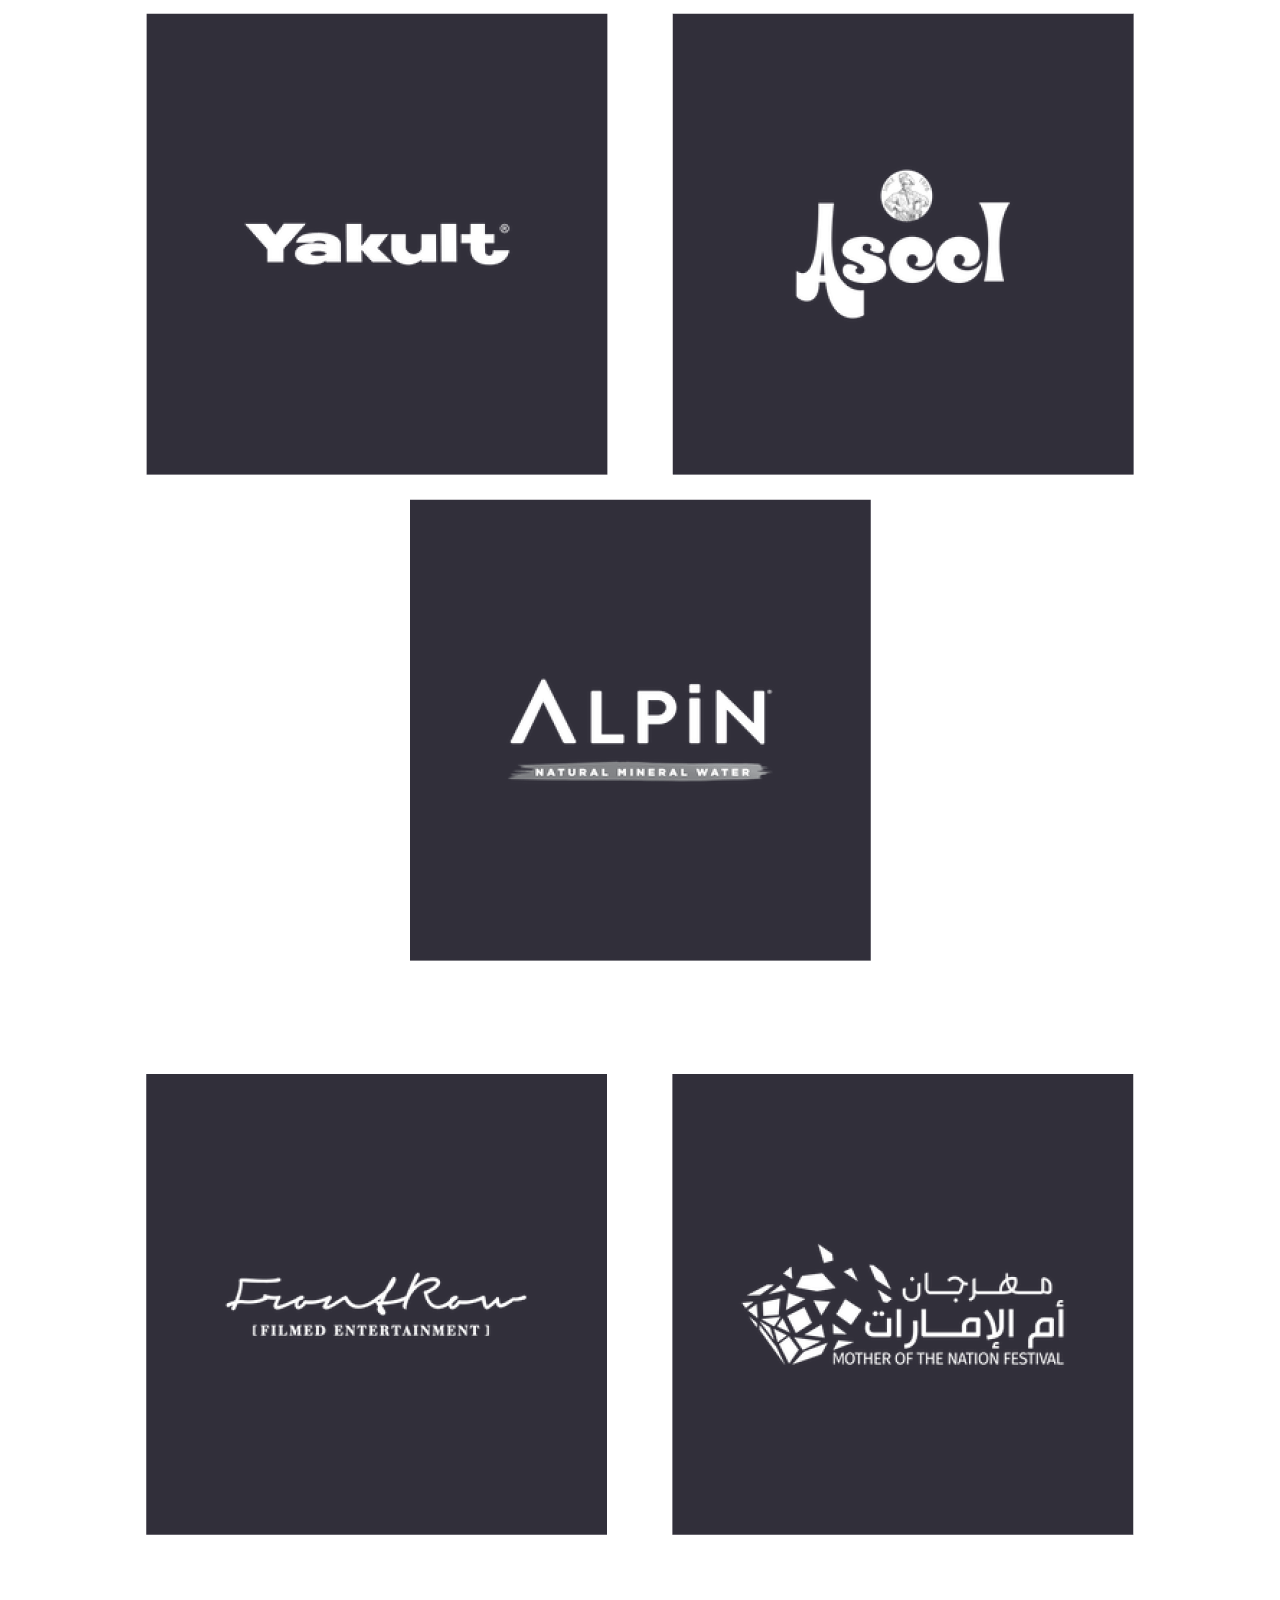
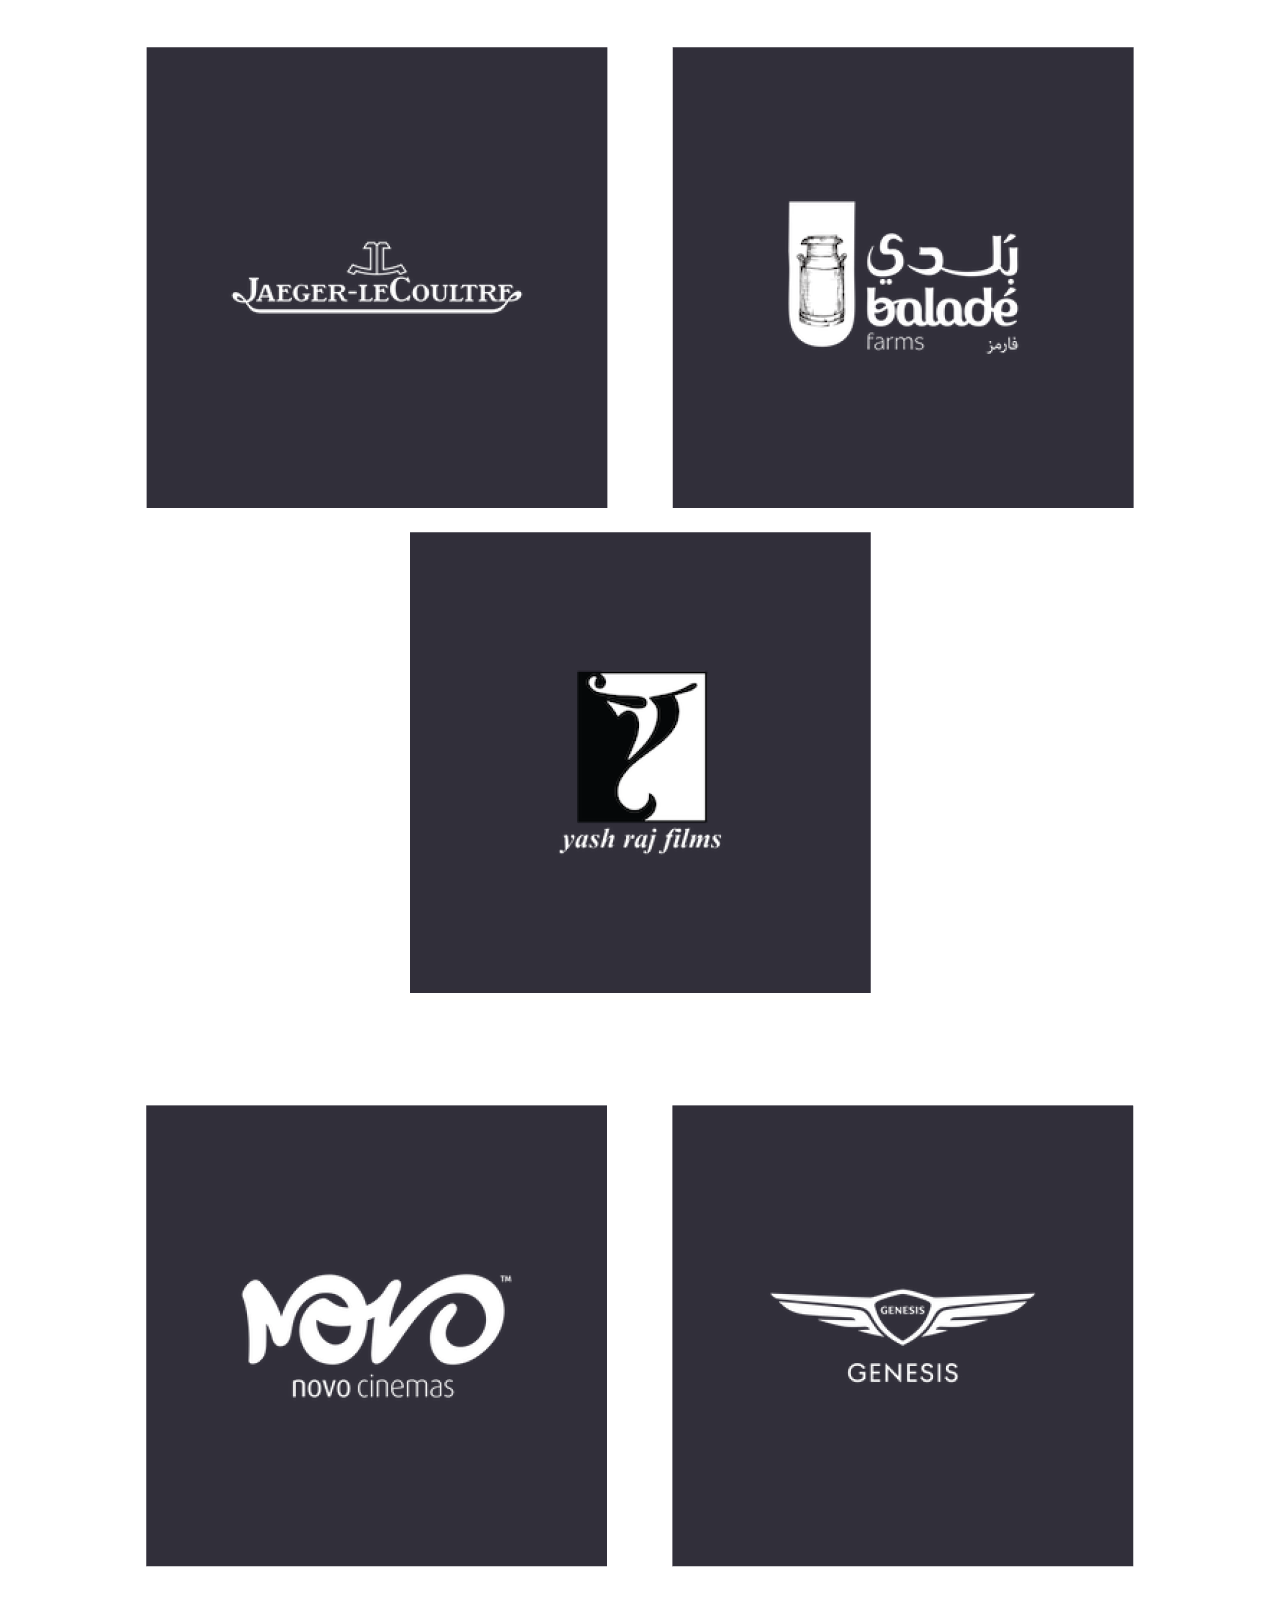
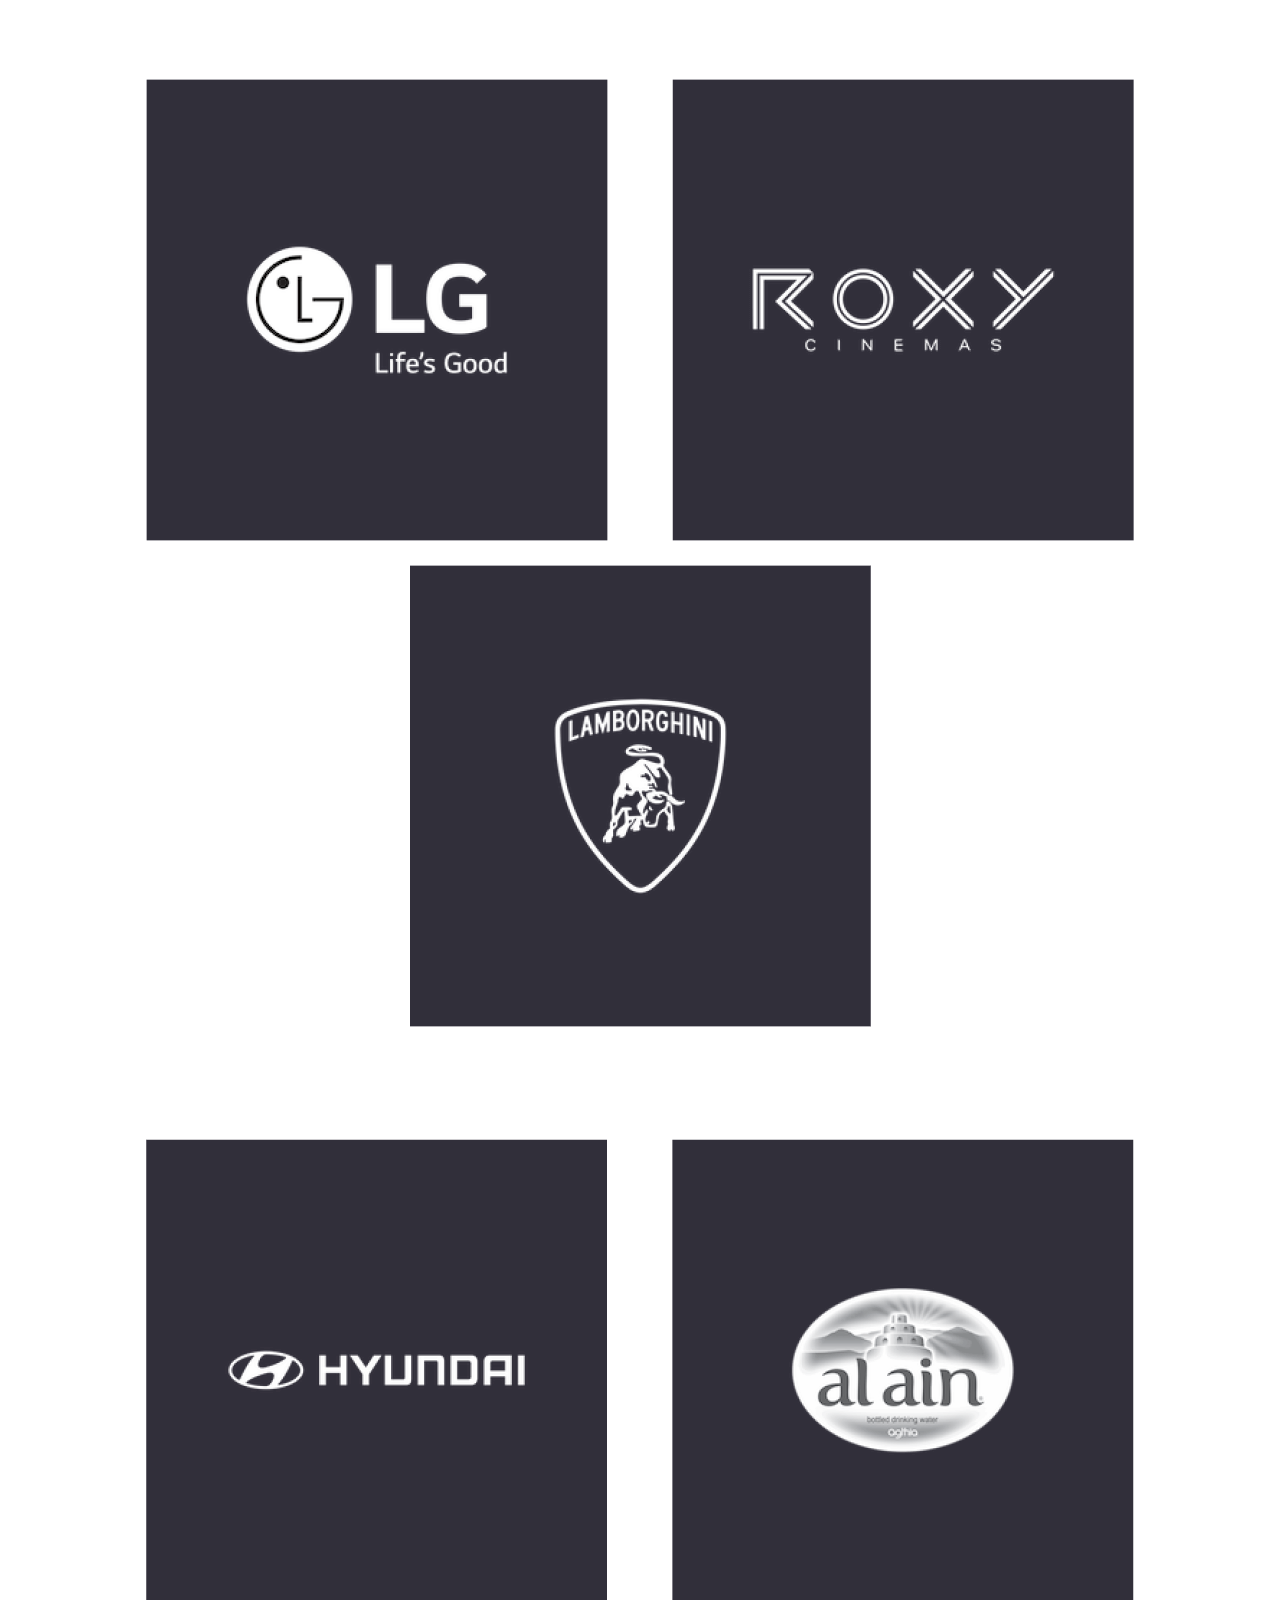
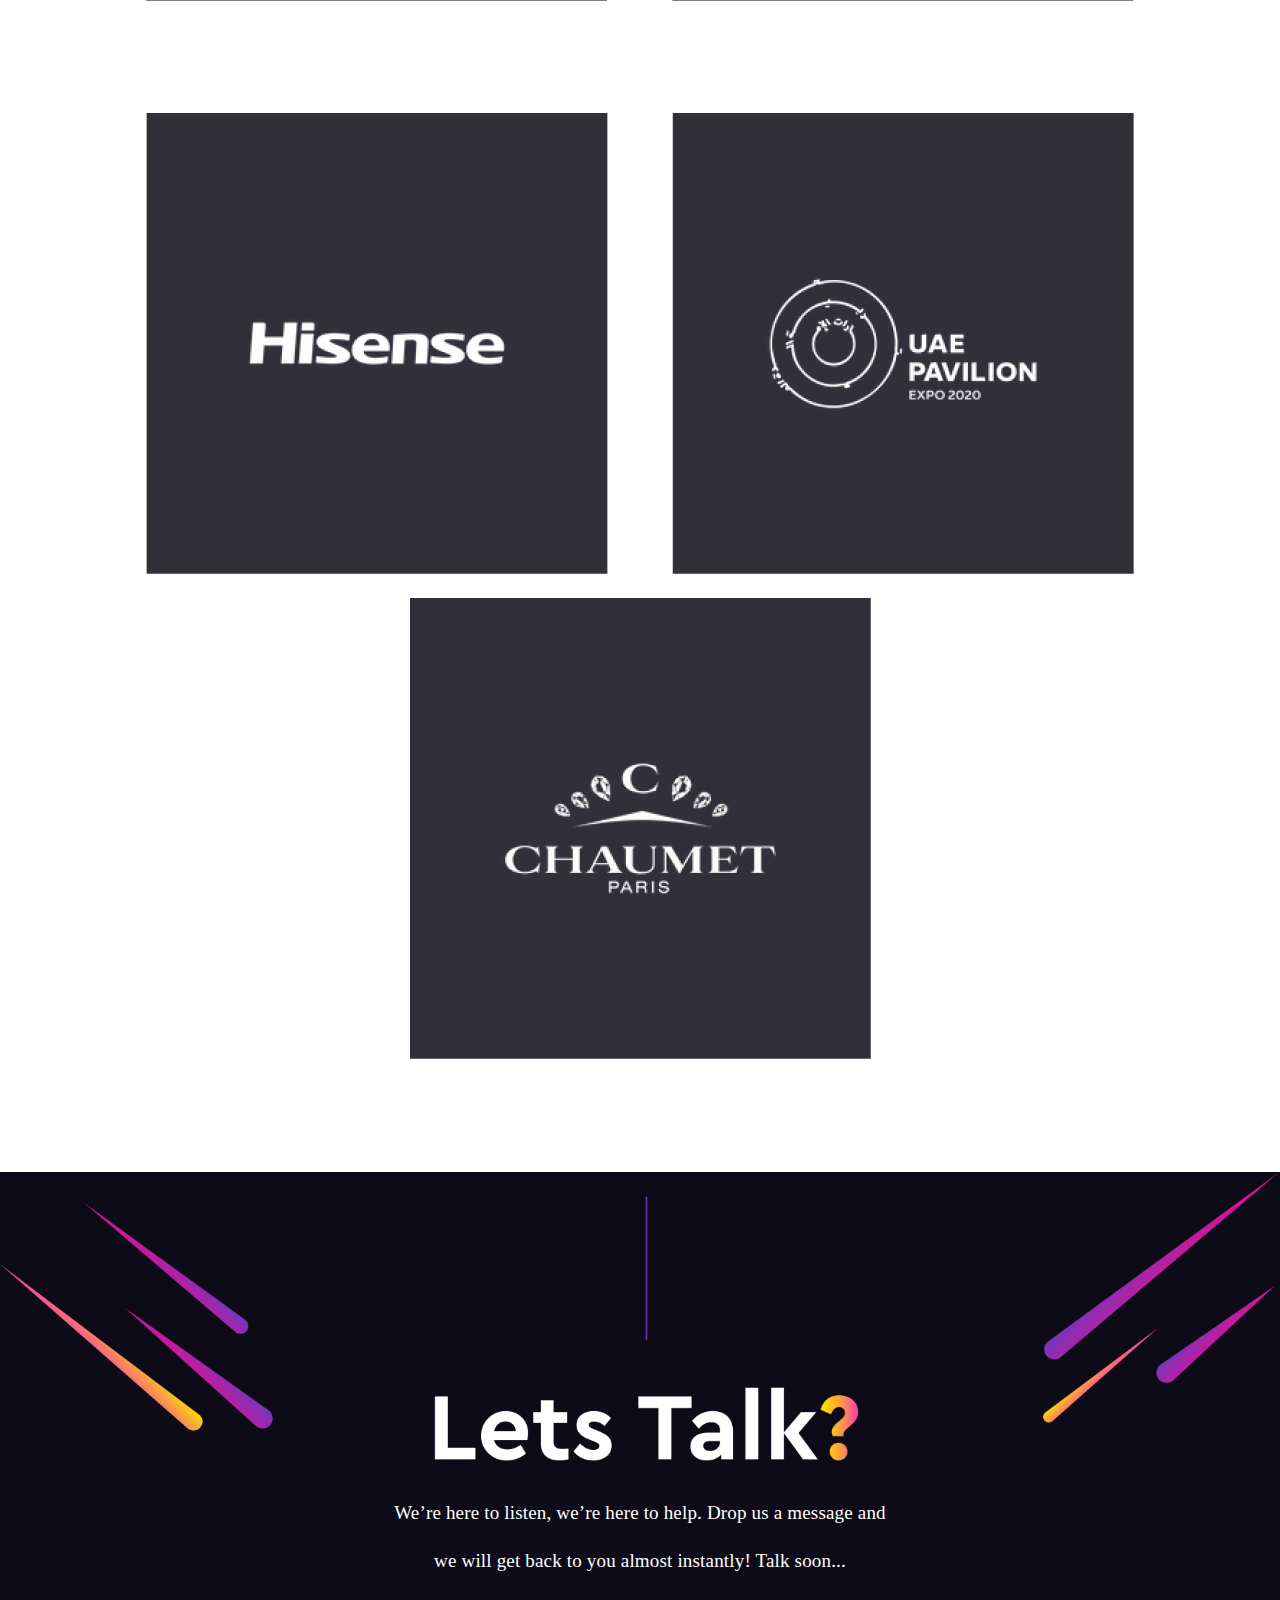
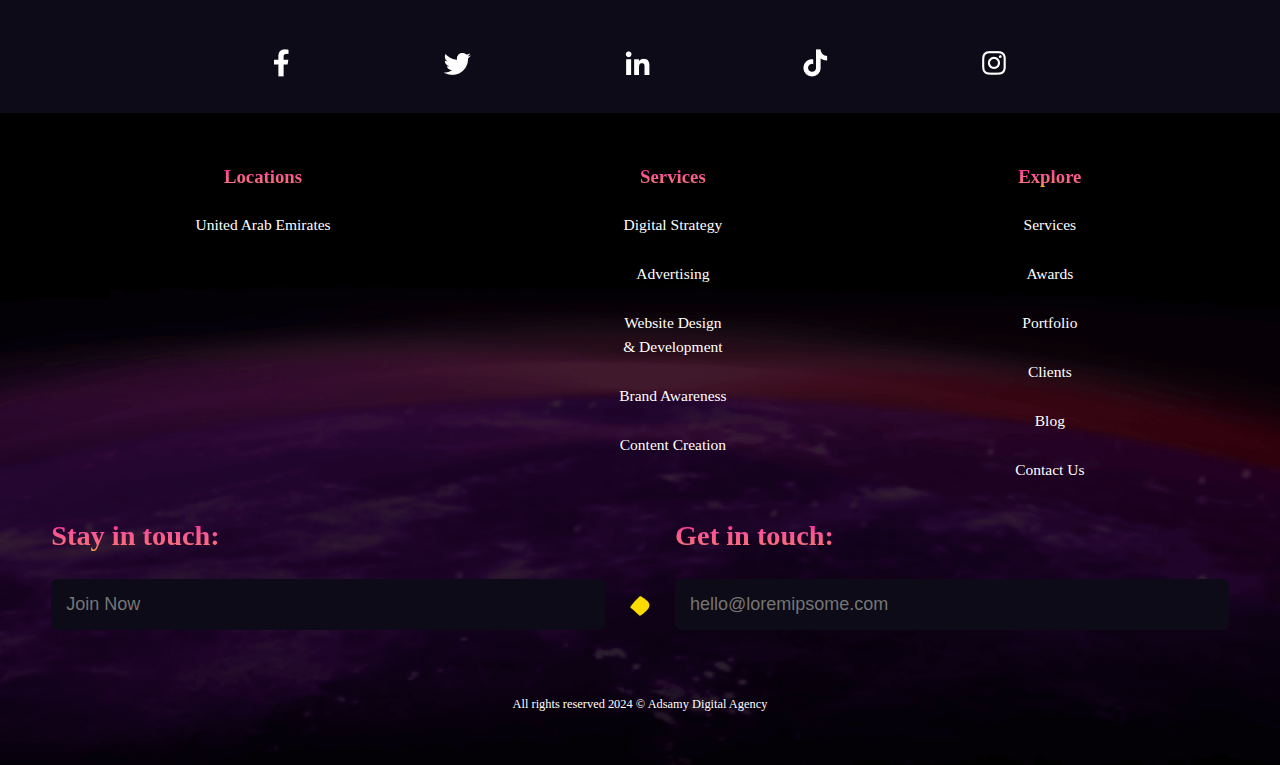
<file: pages/portfolio.html>
<html lang="en">
  <head>
    <meta charset="UTF-8" />
    <meta name="viewport" content="width=device-width, minimum-scale=1.0" />
    <meta name="description" content="YA markiting" />
    <link rel="icon" href="../public/images/home/logo.svg" />
    <title>YA Marketing Brands</title>
    <!-- carousel -->
    <link
      rel="stylesheet"
      href="../public/vendor/owl.carousel/assets/owl.carousel.min.css"
    />
    <link
      rel="stylesheet"
      href="../public/vendor/owl.carousel/assets/owl.theme.default.min.css"
    />
    <!-- carousel -->
    <!-- Google-reviews -->
    <script
      src="https://static.elfsight.com/platform/platform.js"
      data-use-service-core
      defer
    ></script>
    <!-- Google-reviews -->
    <link rel="stylesheet" href="../public/styles/style.css" />
    <link rel="stylesheet" href="../public/styles/main.css" />
  </head>
  <body>
    <!-- NavBar -->
    <nav>
      <div class="navbar">
        <div>
          <a href="/">
            <img
              class="main-logo"
              src="../public/images/home/logo.svg"
              alt=""
              style="width: 120px"
          /></a>
        </div>
        <i class="bx-menu"
          ><img
            src="../public/images/icons/hamburger-menu-svgrepo-com.svg"
            alt=""
            style="width: 70px"
        /></i>
        <div class="nav-links">
          <ul class="links">
            <li><i class="bx-x">x</i></li>

            <li><a name="link" href="/">Home</a></li>
            <li>
              <a name="link" href="../pages/portfolio.html">Portfolio</a>
            </li>
            <li><a name="link" href="../pages/blog.html">Blog</a></li>
            <li><a name="link" href="../pages/contact.html">Contact</a></li>
            <li><a name="link" href="../pages/getAquot.html">Get a qout</a></li>
            <li>
              <a name="link" href="../pages/services.html">Services</a>
            </li>
          </ul>
        </div>
      </div>
    </nav>
    <!-- NavBar -->
    <!-- Floating-icons-left -->
    <div class="floating-icons left">
      <a href="/"><img src="../public/images/icons/face.svg" alt="" /></a>
      <a href="/"><img src="../public/images/icons/insta.svg" alt="" /></a>
      <a href="/"><img src="../public/images/icons/tiktok.svg" alt="" /></a>
      <a href="/"><img src="../public/images/icons/linkidin.svg" alt="" /></a>
      <a href="/"><img src="../public/images/icons/twetter.svg" alt="" /></a>
    </div>
    <!-- Floating-icons-left -->
    <!-- Floating-icons-right -->
    <div class="floating-icons">
      <a href="/"><img src="../public/images/icons/phone.svg" alt="" /></a>
      <a href="/"><img src="../public/images/icons/whats.svg" alt="" /></a>
    </div>
    <!-- Floating-icons-right -->
    <!-- Hero -->
    <main class="portfolio-hero">
      <img
        src="../public/images/portfolio/pexels-layz-owl-14979943 (1080p) 1.webp"
        alt=""
      />
    </main>
    <!-- Hero -->
    <!-- Portfolio -->
    <section class="portfolio main">
      <div class="wrapper">
        <h2 class="title">
          Portfolio <img src="../public/images/home/dot.webp" alt="" />
        </h2>
        <img src="../public/images/home/portfolio/brand.svg" alt="" />
      </div>
      <div class="owl-carousel owl-carousel2">
        <div class="image-wrapper">
          <img
            src="../public/images/home/portfolio/div.parallax__image (1).webp"
            alt=""
          />
        </div>
        <div class="image-wrapper">
          <img
            src="../public/images/home/portfolio/div.parallax__image (2).webp"
            alt=""
          />
        </div>
        <div class="image-wrapper">
          <img
            src="../public/images/home/portfolio/div.parallax__image (3).webp"
            alt=""
          />
        </div>
        <div class="image-wrapper">
          <img
            src="../public/images/home/portfolio/div.parallax__image (4).webp"
            alt=""
          />
        </div>
        <div class="image-wrapper">
          <img
            src="../public/images/home/portfolio/div.parallax__image.webp"
            alt=""
          />
        </div>
      </div>
    </section>
    <!-- Portfolio -->
    <section class="portfolio gallary">
      <div class="wrapper">
        <h2 class="title">
          Portfolio <img src="../public/images/home/dot.webp" alt="" />
        </h2>
      </div>
      <p>
        Glimpse is a digital marketing agency that's been in the game for over
        10 years. With extensive experience in social media, digital marketing,
        SEO, and more, we'll make sure that your business is putting out the
        best content and reaching the right audience.
      </p>
      <p>
        For years, we have been catering to different industries and verticals
        from fast-moving consumer goods, F&B, entertainment, luxury jewellery,
        automotive to government entities. We always ensure that our services
        are tailored to our clients' specific requirements.
      </p>
      <div class="wrapper-gallary">
        <img src="../public/images/portfolio/1.webp" alt="" />
        <img src="../public/images/portfolio/2.webp" alt="" />
        <img src="../public/images/portfolio/3.webp" alt="" />
      </div>
      <div class="wrapper-gallary">
        <img src="../public/images/portfolio/4.webp" alt="" />
        <img src="../public/images/portfolio/5.webp" alt="" />
      </div>
      <div class="wrapper-gallary">
        <img src="../public/images/portfolio/6.webp" alt="" />
        <img src="../public/images/portfolio/7.webp" alt="" />
        <img src="../public/images/portfolio/8.webp" alt="" />
      </div>
      <div class="wrapper-gallary">
        <img src="../public/images/portfolio/9.webp" alt="" />
        <img src="../public/images/portfolio/10.webp" alt="" />
      </div>
      <div class="wrapper-gallary">
        <img src="../public/images/portfolio/11.webp" alt="" />
        <img src="../public/images/portfolio/12.webp" alt="" />
        <img src="../public/images/portfolio/13.webp" alt="" />
      </div>
      <div class="wrapper-gallary">
        <img src="../public/images/portfolio/14.webp" alt="" />
        <img src="../public/images/portfolio/15.webp" alt="" />
      </div>
      <div class="wrapper-gallary">
        <img src="../public/images/portfolio/16.webp" alt="" />
        <img src="../public/images/portfolio/17.webp" alt="" />
        <img src="../public/images/portfolio/18.webp" alt="" />
      </div>
    </section>
    <!-- Portfolio -->
    <!-- Talk -->
    <section class="talk">
      <img src="../public/images/home/talk/contact.svg.webp" alt="" />
      <p>
        We’re here to listen, we’re here to help. Drop us a message and <br />
        we will get back to you almost instantly! Talk soon...
      </p>
      <div class="wrapper social-icons">
        <a href="/"
          ><img src="../public/images/home/talk/Symbol (1).webp" alt=""
        /></a>
        <a href="/"
          ><img src="../public/images/home/talk/Symbol (2).webp" alt=""
        /></a>
        <a href="/"
          ><img src="../public/images/home/talk/Symbol (3).webp" alt=""
        /></a>
        <a href="/"
          ><img src="../public/images/home/talk/Symbol (4).webp" alt=""
        /></a>
        <a href="/"
          ><img src="../public/images/home/talk/Symbol.webp" alt=""
        /></a>
      </div>
    </section>
    <!-- Talk -->
    <!-- Footer -->
    <footer>
      <div class="wrapper">
        <div class="item">
          <h3>Locations</h3>
          <span>United Arab Emirates</span>
        </div>
        <div class="item">
          <h3>Services</h3>
          <span>Digital Strategy</span>
          <span>Advertising</span>
          <span
            >Website Design <br />
            & Development</span
          >
          <span>Brand Awareness</span>
          <span>Content Creation</span>
        </div>
        <div class="item">
          <h3>Explore</h3>
          <span>Services</span>
          <span>Awards</span>
          <span>Portfolio</span>
          <span>Clients</span>
          <span>Blog</span>
          <span>Contact Us</span>
        </div>
      </div>
      <form>
        <div class="wrapper">
          <div class="item flex-1">
            <label for="name">Stay in touch:</label>
            <input type="text" id="name" placeholder="Join Now" />
          </div>
          <img src="../public/images/home/footer/divider.svg.webp" alt="" />
          <div class="item flex-1">
            <label for="email">Get in touch:</label>
            <input type="text" id="email" placeholder="hello@loremipsome.com" />
          </div>
        </div>
      </form>
      <div class="adsamy-rights">
        <a href="/">All rights reserved 2024 © Adsamy Digital Agency</a>
      </div>
    </footer>
    <!-- Footer -->
    <script src="../public/vendor/jquery/jquery.min.js"></script>
    <script src="../public/vendor/owl.carousel/owl.carousel.min.js"></script>
    <script>
      $(document).ready(function () {
        $(".owl-carousel2").owlCarousel({
          // autoplay: true,
          // dots: true,
          nav: false,
          dotsEach: 1,
          loop: true,
          lazyLoad: true,
          responsive: {
            0: {
              items: 1,
            },
            480: {
              items: 2,
            },
            1080: {
              items: 3,
            },
            1280: {
              items: 5,
            },
          },
        });
        $(".owl-carousel").owlCarousel({
          // autoplay: true,
          dots: true,
          nav: false,
          dotsEach: 1,
          loop: true,
          lazyLoad: true,
          responsive: {
            0: {
              items: 1,
            },
            1250: {
              items: 2,
            },
          },
        });
      });
    </script>
    <!-- carousel -->
    <script src="../public/js/script.js"></script>
  </body>
</html>
</file>
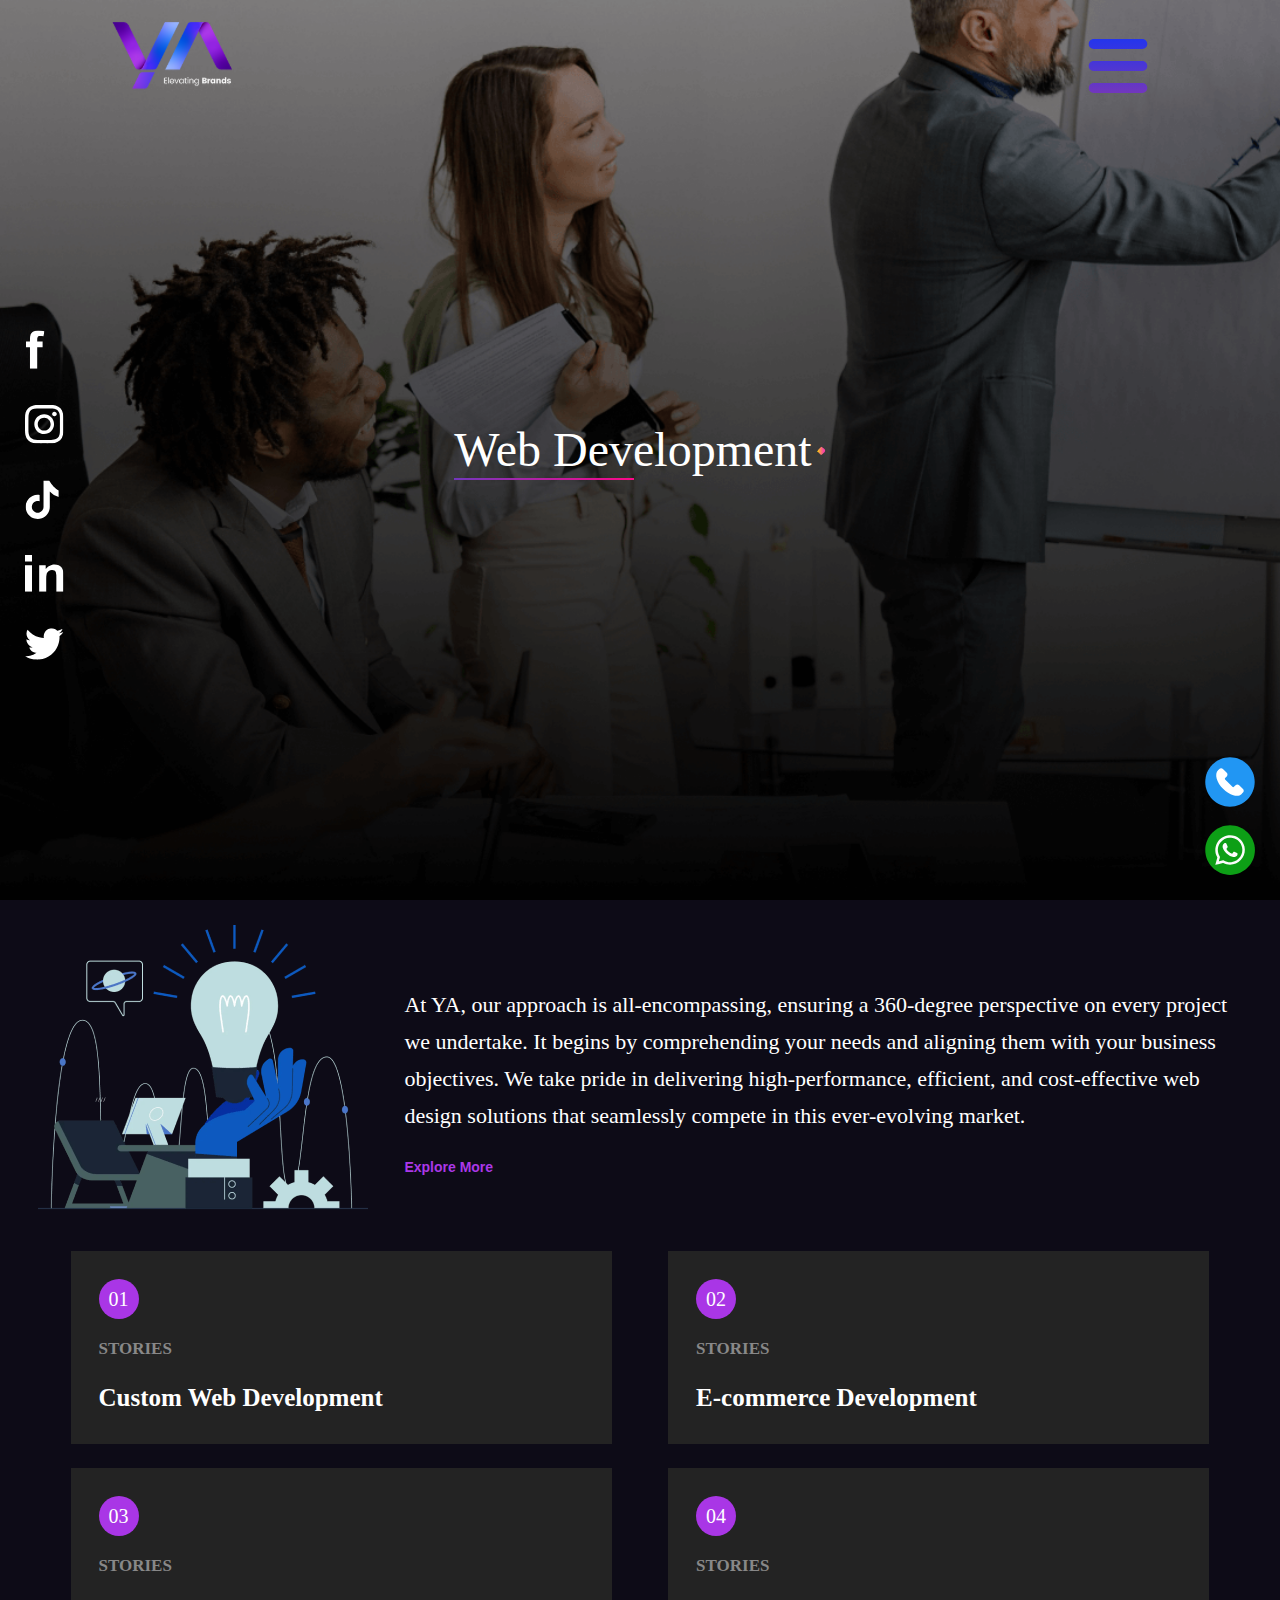
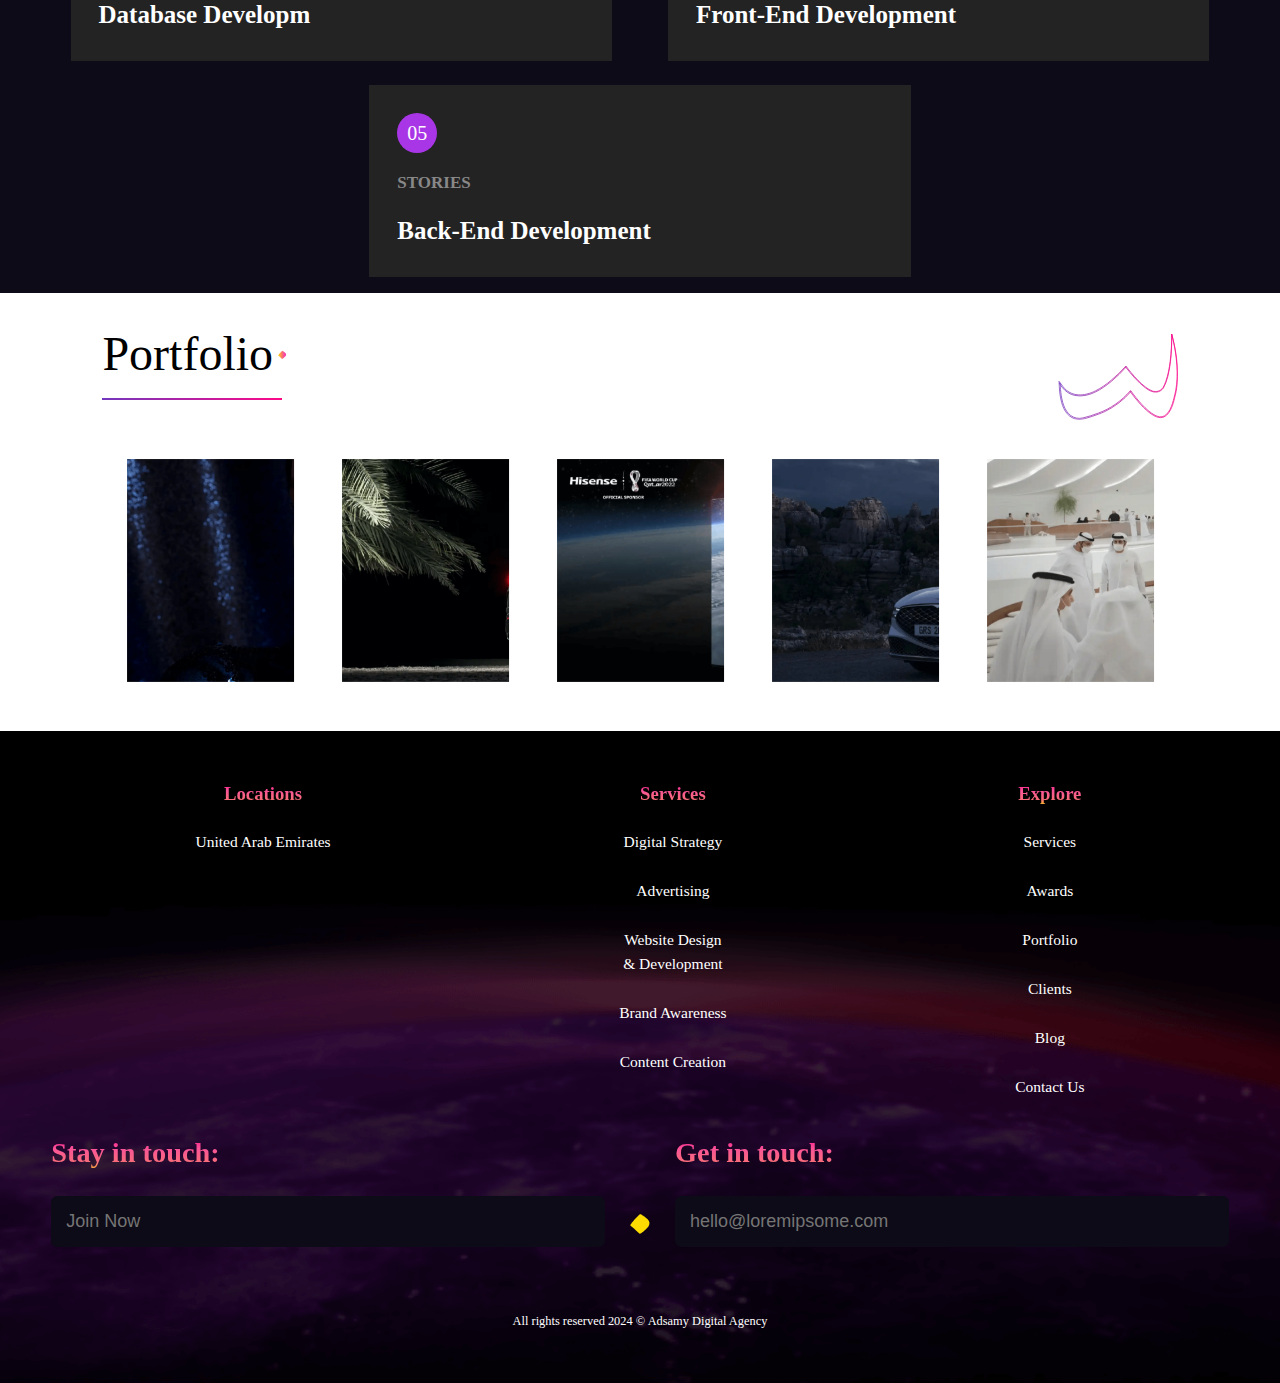
<file: pages/services-1.html>
<html lang="en">
  <head>
    <meta charset="UTF-8" />
    <meta name="viewport" content="width=device-width, minimum-scale=1.0" />
    <meta name="description" content="YA markiting" />
    <link rel="icon" href="../public/images/home/logo.svg" />
    <title>YA Marketing Brands</title>
    <!-- carousel -->
    <link
      rel="stylesheet"
      href="../public/vendor/owl.carousel/assets/owl.carousel.min.css"
    />
    <link
      rel="stylesheet"
      href="../public/vendor/owl.carousel/assets/owl.theme.default.min.css"
    />
    <!-- carousel -->
    <!-- Google-reviews -->
    <script
      src="https://static.elfsight.com/platform/platform.js"
      data-use-service-core
      defer
    ></script>
    <!-- Google-reviews -->
    <link rel="stylesheet" href="../public/styles/style.css" />
    <link rel="stylesheet" href="../public/styles/main.css" />
  </head>
  <body>
    <!-- NavBar -->
    <nav>
      <div class="navbar">
        <div>
          <a href="/">
            <img
              class="main-logo"
              src="../public/images/home/logo.svg"
              alt=""
              style="width: 120px"
          /></a>
        </div>
        <i class="bx-menu"
          ><img
            src="../public/images/icons/hamburger-menu-svgrepo-com.svg"
            alt=""
            style="width: 70px"
        /></i>
        <div class="nav-links">
          <ul class="links">
            <li><i class="bx-x">x</i></li>

            <li><a name="link" href="/">Home</a></li>
            <li>
              <a name="link" href="../pages/portfolio.html">Portfolio</a>
            </li>
            <li><a name="link" href="../pages/blog.html">Blog</a></li>
            <li><a name="link" href="../pages/contact.html">Contact</a></li>
            <li><a name="link" href="../pages/getAquot.html">Get a qout</a></li>
            <li>
              <a name="link" href="../pages/services.html">Services</a>
            </li>
          </ul>
        </div>
      </div>
    </nav>
    <!-- NavBar -->
    <!-- Floating-icons-left -->
    <div class="floating-icons left">
      <a href="/"><img src="../public/images/icons/face.svg" alt="" /></a>
      <a href="/"><img src="../public/images/icons/insta.svg" alt="" /></a>
      <a href="/"><img src="../public/images/icons/tiktok.svg" alt="" /></a>
      <a href="/"><img src="../public/images/icons/linkidin.svg" alt="" /></a>
      <a href="/"><img src="../public/images/icons/twetter.svg" alt="" /></a>
    </div>
    <!-- Floating-icons-left -->
    <!-- Floating-icons-right -->
    <div class="floating-icons">
      <a href="/"><img src="../public/images/icons/phone.svg" alt="" /></a>
      <a href="/"><img src="../public/images/icons/whats.svg" alt="" /></a>
    </div>
    <!-- Floating-icons-right -->
    <!-- mian-banner -->
    <main class="main-banner services services-1">
      <div style="width: 100%">
        <div class="wrapper" style="width: 100%">
          <h2 class="title" style="margin: auto; text-align: center">
            Web Development
            <img src="../public/images/home/dot.webp" alt="" />
          </h2>
        </div>
      </div>
    </main>
    <!-- mian-banner -->
    <!-- services-1-gallary -->
    <section class="services-1-gallary">
      <div class="wrapper">
        <img src="../public/images/services-1/Asset-202.webp" alt="" />
        <div>
          <p>
            At YA, our approach is all-encompassing, ensuring a 360-degree
            perspective on every project we undertake. It begins by
            comprehending your needs and aligning them with your business
            objectives. We take pride in delivering high-performance, efficient,
            and cost-effective web design solutions that seamlessly compete in
            this ever-evolving market.
          </p>
          <a href="/">Explore More</a>
        </div>
      </div>
      <div class="wrapper">
        <div class="item">
          <div class="number">01</div>
          <span>Stories</span>
          <p>Custom Web Development</p>
        </div>
        <div class="item">
          <div class="number">02</div>
          <span>Stories</span>
          <p>E-commerce Development</p>
        </div>
        <div class="item">
          <div class="number">03</div>
          <span>Stories</span>
          <p>Database Developm</p>
        </div>
        <div class="item">
          <div class="number">04</div>
          <span>Stories</span>
          <p>Front-End Development</p>
        </div>
        <div class="item">
          <div class="number">05</div>
          <span>Stories</span>
          <p>Back-End Development</p>
        </div>
      </div>
    </section>
    <!-- services-1-gallary -->
    <!-- Portfolio -->
    <section class="portfolio main" style="background-color: white">
      <div class="wrapper">
        <h2 class="title" style="color: black">
          Portfolio <img src="../public/images/home/dot.webp" alt="" />
        </h2>
        <img src="../public/images/home/portfolio/brand.svg" alt="" />
      </div>
      <div class="owl-carousel owl-carousel2">
        <div class="image-wrapper">
          <img
            src="../public/images/home/portfolio/div.parallax__image (1).webp"
            alt=""
          />
        </div>
        <div class="image-wrapper">
          <img
            src="../public/images/home/portfolio/div.parallax__image (2).webp"
            alt=""
          />
        </div>
        <div class="image-wrapper">
          <img
            src="../public/images/home/portfolio/div.parallax__image (3).webp"
            alt=""
          />
        </div>
        <div class="image-wrapper">
          <img
            src="../public/images/home/portfolio/div.parallax__image (4).webp"
            alt=""
          />
        </div>
        <div class="image-wrapper">
          <img
            src="../public/images/home/portfolio/div.parallax__image.webp"
            alt=""
          />
        </div>
      </div>
    </section>
    <!-- Portfolio -->
    <!-- Footer -->
    <footer>
      <div class="wrapper">
        <div class="item">
          <h3>Locations</h3>
          <span>United Arab Emirates</span>
        </div>
        <div class="item">
          <h3>Services</h3>
          <span>Digital Strategy</span>
          <span>Advertising</span>
          <span
            >Website Design <br />
            & Development</span
          >
          <span>Brand Awareness</span>
          <span>Content Creation</span>
        </div>
        <div class="item">
          <h3>Explore</h3>
          <span>Services</span>
          <span>Awards</span>
          <span>Portfolio</span>
          <span>Clients</span>
          <span>Blog</span>
          <span>Contact Us</span>
        </div>
      </div>
      <form>
        <div class="wrapper">
          <div class="item flex-1">
            <label for="name">Stay in touch:</label>
            <input type="text" id="name" placeholder="Join Now" />
          </div>
          <img src="../public/images/home/footer/divider.svg.webp" alt="" />
          <div class="item flex-1">
            <label for="email">Get in touch:</label>
            <input type="text" id="email" placeholder="hello@loremipsome.com" />
          </div>
        </div>
      </form>
      <div class="adsamy-rights">
        <a href="/">All rights reserved 2024 © Adsamy Digital Agency</a>
      </div>
    </footer>
    <!-- Footer -->
    <script src="../public/vendor/jquery/jquery.min.js"></script>
    <script src="../public/vendor/owl.carousel/owl.carousel.min.js"></script>
    <script>
      $(document).ready(function () {
        $(".owl-carousel2").owlCarousel({
          // autoplay: true,
          // dots: true,
          nav: false,
          dotsEach: 1,
          loop: true,
          lazyLoad: true,
          responsive: {
            0: {
              items: 1,
            },
            480: {
              items: 2,
            },
            1080: {
              items: 3,
            },
            1280: {
              items: 5,
            },
          },
        });
        $(".owl-carousel").owlCarousel({
          // autoplay: true,
          dots: true,
          nav: false,
          dotsEach: 1,
          loop: true,
          lazyLoad: true,
          responsive: {
            0: {
              items: 1,
            },
            1250: {
              items: 2,
            },
          },
        });
      });
    </script>
    <script src="../public/js/script.js"></script>
  </body>
</html>
</file>
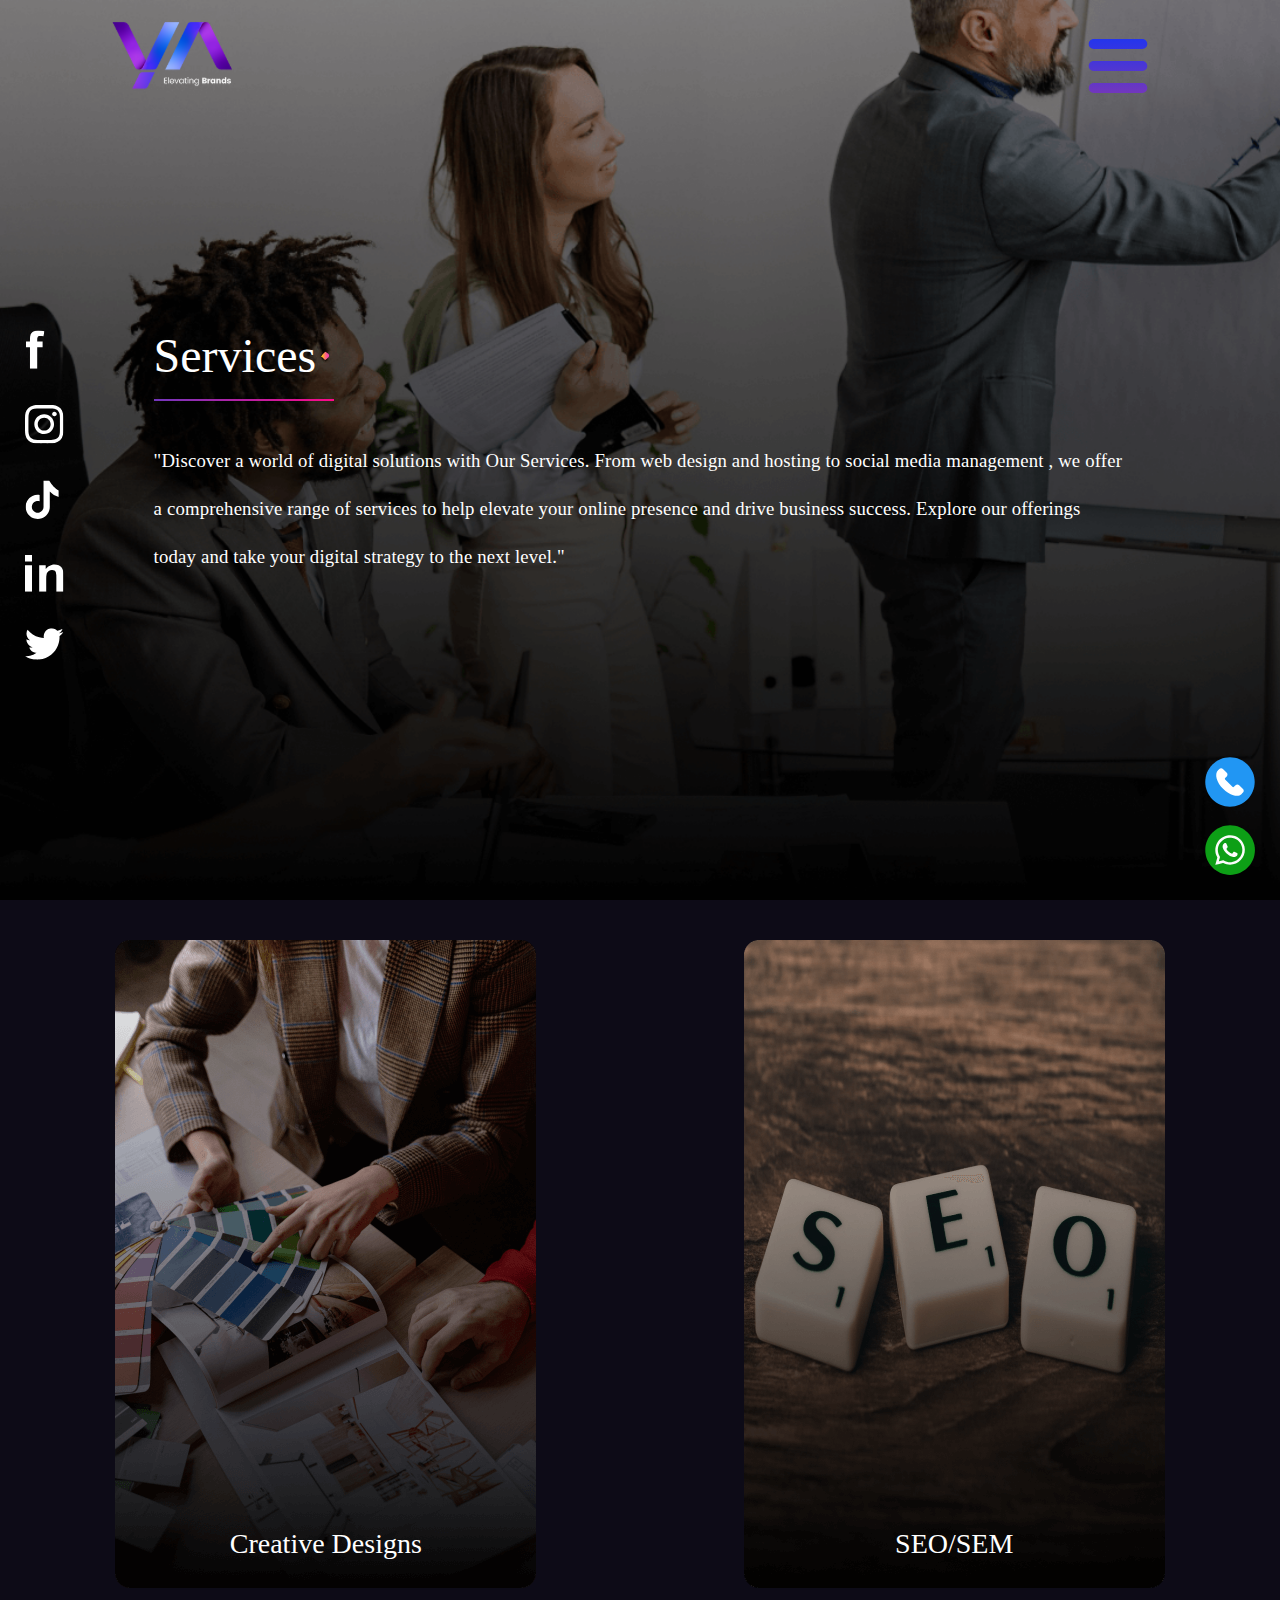
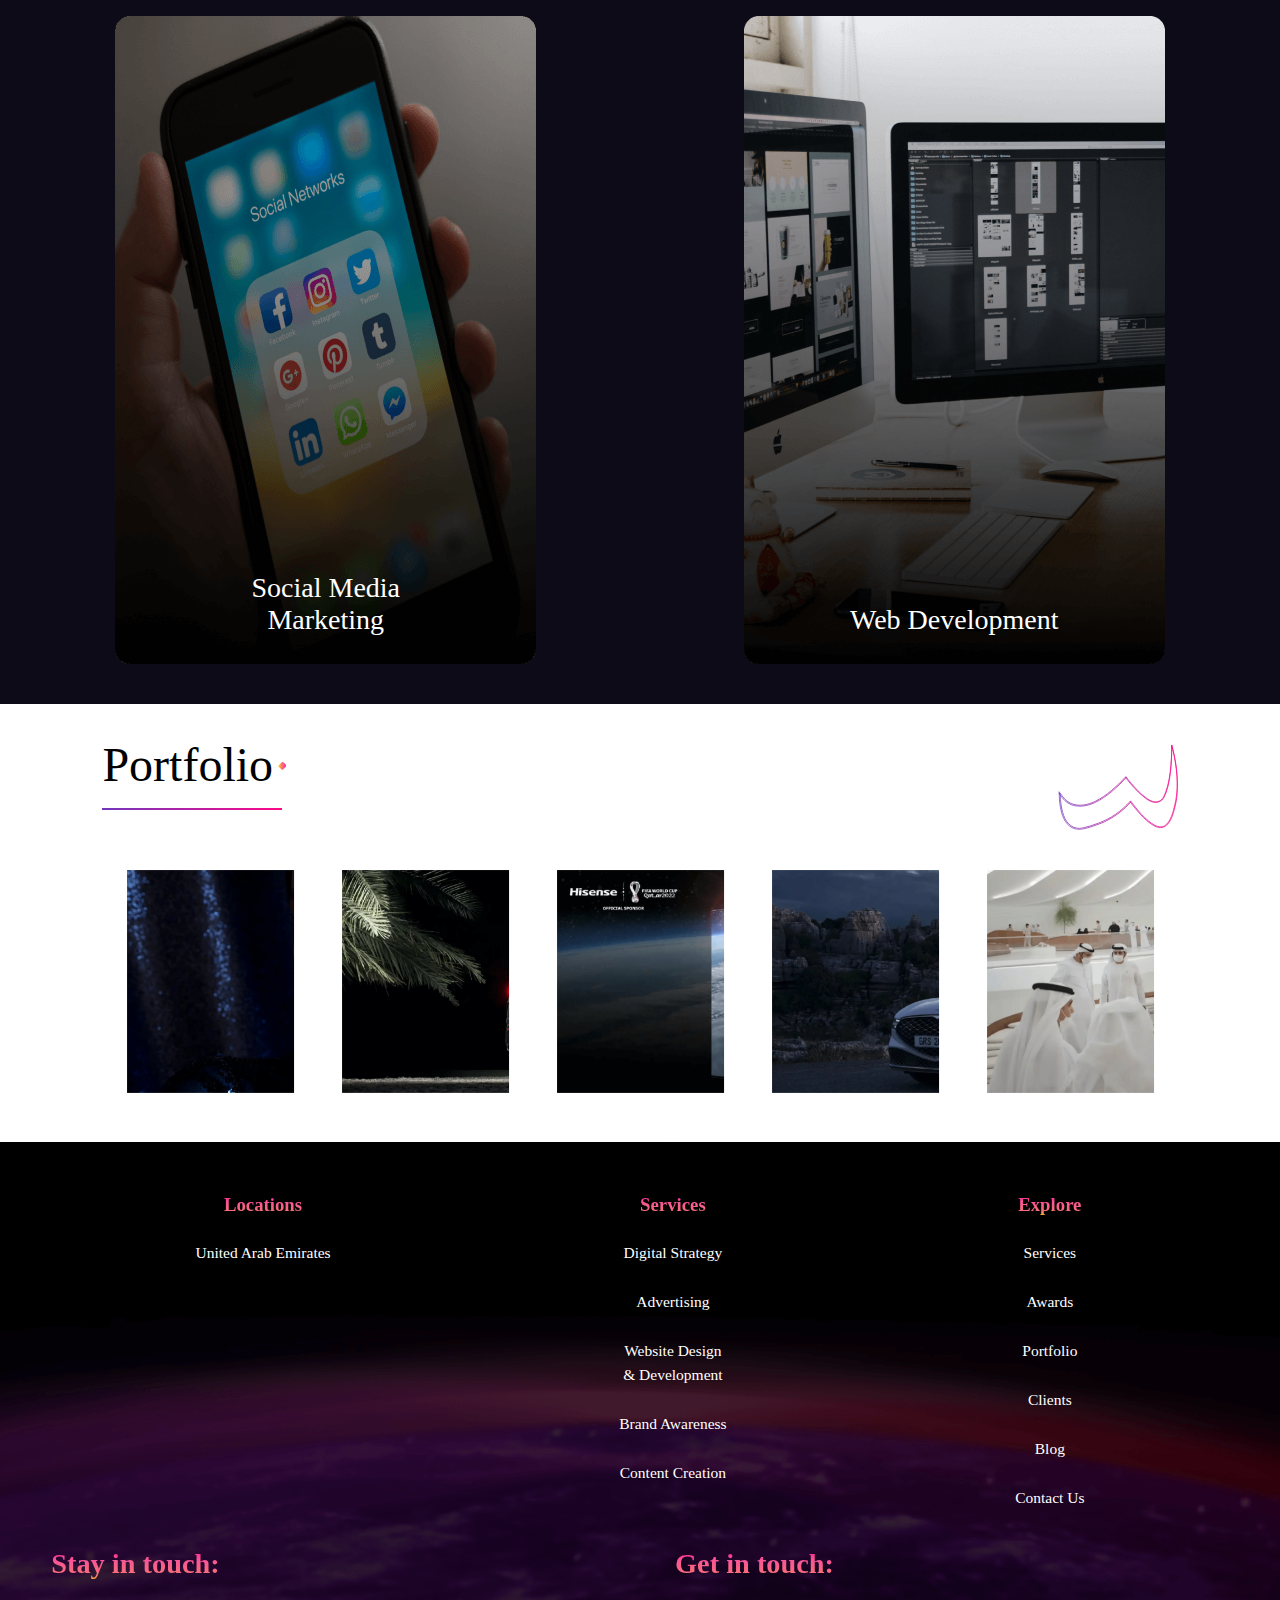
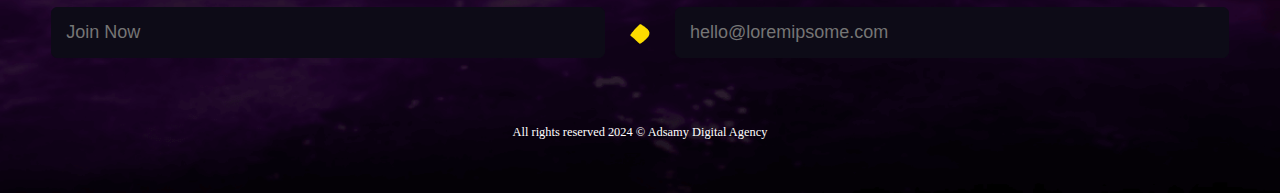
<file: pages/services.html>
<html lang="en">
  <head>
    <meta charset="UTF-8" />
    <meta name="viewport" content="width=device-width, minimum-scale=1.0" />
    <meta name="description" content="YA markiting" />
    <link rel="icon" href="../public/images/home/logo.svg" />
    <title>YA Marketing Brands</title>
    <!-- carousel -->
    <link
      rel="stylesheet"
      href="../public/vendor/owl.carousel/assets/owl.carousel.min.css"
    />
    <link
      rel="stylesheet"
      href="../public/vendor/owl.carousel/assets/owl.theme.default.min.css"
    />
    <!-- carousel -->
    <!-- Google-reviews -->
    <script
      src="https://static.elfsight.com/platform/platform.js"
      data-use-service-core
      defer
    ></script>
    <!-- Google-reviews -->
    <link rel="stylesheet" href="../public/styles/style.css" />
    <link rel="stylesheet" href="../public/styles/main.css" />
  </head>
  <body>
    <!-- NavBar -->
    <nav>
      <div class="navbar">
        <div>
          <a href="/">
            <img
              class="main-logo"
              src="../public/images/home/logo.svg"
              alt=""
              style="width: 120px"
          /></a>
        </div>
        <i class="bx-menu"
          ><img
            src="../public/images/icons/hamburger-menu-svgrepo-com.svg"
            alt=""
            style="width: 70px"
        /></i>
        <div class="nav-links">
          <ul class="links">
            <li><i class="bx-x">x</i></li>

            <li><a name="link" href="/">Home</a></li>
            <li>
              <a name="link" href="../pages/portfolio.html">Portfolio</a>
            </li>
            <li><a name="link" href="../pages/blog.html">Blog</a></li>
            <li><a name="link" href="../pages/contact.html">Contact</a></li>
            <li><a name="link" href="../pages/getAquot.html">Get a qout</a></li>
            <li>
              <a name="link" href="../pages/services.html">Services</a>
            </li>
          </ul>
        </div>
      </div>
    </nav>
    <!-- NavBar -->
    <!-- Floating-icons-left -->
    <div class="floating-icons left">
      <a href="/"><img src="../public/images/icons/face.svg" alt="" /></a>
      <a href="/"><img src="../public/images/icons/insta.svg" alt="" /></a>
      <a href="/"><img src="../public/images/icons/tiktok.svg" alt="" /></a>
      <a href="/"><img src="../public/images/icons/linkidin.svg" alt="" /></a>
      <a href="/"><img src="../public/images/icons/twetter.svg" alt="" /></a>
    </div>
    <!-- Floating-icons-left -->
    <!-- Floating-icons-right -->
    <div class="floating-icons">
      <a href="/"><img src="../public/images/icons/phone.svg" alt="" /></a>
      <a href="/"><img src="../public/images/icons/whats.svg" alt="" /></a>
    </div>
    <!-- Floating-icons-right -->
    <!-- mian-banner -->
    <main class="main-banner services">
      <div>
        <div class="wrapper">
          <h2 class="title">
            Services
            <img src="../public/images/home/dot.webp" alt="" />
          </h2>
        </div>
        <p>
          "Discover a world of digital solutions with Our Services. From web
          design and hosting to social media management , we offer a
          comprehensive range of services to help elevate your online presence
          and drive business success. Explore our offerings today and take your
          digital strategy to the next level."
        </p>
      </div>
    </main>
    <!-- mian-banner -->
    <!-- services-gallary -->
    <section class="services-gallary">
      <div class="wrapper">
        <div class="item">
          <img
            src="../public/images/services/pexels-antoni-shkraba-6322363 1.webp"
            alt=""
          />
          <span> Creative Designs </span>
        </div>
        <div class="item">
          <img
            src="../public/images/services/pexels-pixabay-270637 1.webp"
            alt=""
          />
          <span> SEO/SEM </span>
        </div>
        <div class="item">
          <img
            src="../public/images/services/pexels-tracy-le-blanc-607812 1.webp"
            alt=""
          />
          <span> Social Media Marketing</span>
        </div>
        <div class="item">
          <img
            src="../public/images/services/pexels-tranmautritam-326503 1.webp"
            alt=""
          />
          <span> Web Development </span>
        </div>
      </div>
    </section>
    <!-- services-gallary -->
    <!-- Portfolio -->
    <section class="portfolio main" style="background-color: white">
      <div class="wrapper">
        <h2 class="title" style="color: black">
          Portfolio <img src="../public/images/home/dot.webp" alt="" />
        </h2>
        <img src="../public/images/home/portfolio/brand.svg" alt="" />
      </div>
      <div class="owl-carousel owl-carousel2">
        <div class="image-wrapper">
          <img
            src="../public/images/home/portfolio/div.parallax__image (1).webp"
            alt=""
          />
        </div>
        <div class="image-wrapper">
          <img
            src="../public/images/home/portfolio/div.parallax__image (2).webp"
            alt=""
          />
        </div>
        <div class="image-wrapper">
          <img
            src="../public/images/home/portfolio/div.parallax__image (3).webp"
            alt=""
          />
        </div>
        <div class="image-wrapper">
          <img
            src="../public/images/home/portfolio/div.parallax__image (4).webp"
            alt=""
          />
        </div>
        <div class="image-wrapper">
          <img
            src="../public/images/home/portfolio/div.parallax__image.webp"
            alt=""
          />
        </div>
      </div>
    </section>
    <!-- Portfolio -->
    <!-- Footer -->
    <footer>
      <div class="wrapper">
        <div class="item">
          <h3>Locations</h3>
          <span>United Arab Emirates</span>
        </div>
        <div class="item">
          <h3>Services</h3>
          <span>Digital Strategy</span>
          <span>Advertising</span>
          <span
            >Website Design <br />
            & Development</span
          >
          <span>Brand Awareness</span>
          <span>Content Creation</span>
        </div>
        <div class="item">
          <h3>Explore</h3>
          <span>Services</span>
          <span>Awards</span>
          <span>Portfolio</span>
          <span>Clients</span>
          <span>Blog</span>
          <span>Contact Us</span>
        </div>
      </div>
      <form>
        <div class="wrapper">
          <div class="item flex-1">
            <label for="name">Stay in touch:</label>
            <input type="text" id="name" placeholder="Join Now" />
          </div>
          <img src="../public/images/home/footer/divider.svg.webp" alt="" />
          <div class="item flex-1">
            <label for="email">Get in touch:</label>
            <input type="text" id="email" placeholder="hello@loremipsome.com" />
          </div>
        </div>
      </form>
      <div class="adsamy-rights">
        <a href="/">All rights reserved 2024 © Adsamy Digital Agency</a>
      </div>
    </footer>
    <!-- Footer -->
    <script src="../public/vendor/jquery/jquery.min.js"></script>
    <script src="../public/vendor/owl.carousel/owl.carousel.min.js"></script>
    <script>
      $(document).ready(function () {
        $(".owl-carousel2").owlCarousel({
          // autoplay: true,
          // dots: true,
          nav: false,
          dotsEach: 1,
          loop: true,
          lazyLoad: true,
          responsive: {
            0: {
              items: 1,
            },
            480: {
              items: 2,
            },
            1080: {
              items: 3,
            },
            1280: {
              items: 5,
            },
          },
        });
        $(".owl-carousel").owlCarousel({
          // autoplay: true,
          dots: true,
          nav: false,
          dotsEach: 1,
          loop: true,
          lazyLoad: true,
          responsive: {
            0: {
              items: 1,
            },
            1250: {
              items: 2,
            },
          },
        });
      });
    </script>
    <script src="../public/js/script.js"></script>
  </body>
</html>
</file>
<file: public/styles/style.css>
* {
  margin: 0;
  padding: 0;
  box-sizing: border-box;
}
html {
  overflow-x: hidden;
  max-width: 100%;
}

ul {
  list-style: none;
  padding: 0;
}

a {
  text-decoration: none;
  color: inherit;
}

.wrapper {
  display: flex;
  align-items: center;
  justify-content: center;
}

.flex-1 {
  flex: 1;
}

a:hover {
  color: #9f27ab !important;
}

img.w-full {
  width: 100%;
  height: 100%;
  object-fit: cover;
}

.title {
  display: flex;
  align-items: center;
  gap: 5px;
  margin-bottom: 45px;
  position: relative;
}

.title::after {
  content: "";
  position: absolute;
  top: 110%;
  height: 2px;
  width: 180px;
  background: linear-gradient(90deg, #7237bd 0%, #fd0988 99.8%);
}

form input,
form textarea {
  color: white;
  width: 100%;
  padding: 14px;
  font-size: 18px;
  border-radius: 6px;
  background: #0d0b17;
  border: 1px solid #0d0b17;
  outline: none;
}

form input:focus,
form textarea:focus {
  border-radius: 6px;
  border-image: linear-gradient(
    270deg,
    #fcdc00 0%,
    #fbc519 10%,
    #fa954e 32%,
    #f96e79 53%,
    #f95397 72%,
    #f83cb0 100%
  );
  border-image-slice: 1;
}

form button {
  transition: all 0.3s ease-in-out;
  cursor: pointer;
  border: none;
  padding: 4px 12px;
  border-radius: 800px;
  background: linear-gradient(
      0deg,
      rgba(255, 255, 255, 0) 0%,
      rgba(255, 255, 255, 0) 100%
    ),
    linear-gradient(
      0deg,
      #fcdc00 0%,
      #fbc519 10%,
      #fa954e 32%,
      #f96e79 53%,
      #f95397 72%,
      #f83cb0 100%
    );
  box-shadow: 2px 1000px 1px 0px #0d0b17 inset;

  color: #fff;
  text-align: center;
  font-family: Inter;
  font-size: 25.36px;
  font-style: normal;
  font-weight: 400;
  line-height: 45px; /* 177.445% */
}

form button:hover {
  transform: scale(1.05);
}

/* Floating-icons */

div.floating-icons {
  position: fixed;
  z-index: 100;
  bottom: 25px;
  right: 25px;
  display: flex;
  flex-direction: column;
  gap: 18px;
}

/* Floating-icons-left */

div.floating-icons.left {
  width: fit-content;
  left: 25px;
  gap: 36px;
  bottom: 240px;
}

/* Floating-icons */

/* NavBar */

nav {
  position: fixed;
  z-index: 1000;
  width: 100%;
  height: 110px;
  padding: 0 8%;
}
nav .navbar {
  height: 100%;
  width: 100%;
  display: flex;
  align-items: center;
  justify-content: center;
  position: relative;
  margin: auto;
}

.navbar .main-logo {
  position: absolute;
  top: 50%;
  left: 10px;
  transform: translateY(-50%);
}

nav .navbar .nav-links {
  line-height: 70px;
  height: 100%;
  width: 100%;
  display: flex;
  align-items: center;
}

nav .navbar .links li {
  position: relative;
  display: flex;
  align-items: center;
  justify-content: space-between;
  list-style: none;
  margin-top: 20px;
}
nav .navbar .links li a {
  font-family: Poppins;
  font-size: 16px;
  font-weight: 700;
  text-decoration: none;
  white-space: nowrap;
  color: #0d0b17;
  text-align: center;
  font-style: normal;
  font-weight: 600;
  line-height: 24px; /* 133.333% */
}

nav .navbar .links li a:hover {
  color: #9f27ab !important;
}

.links li:hover .Specialties-arrow {
  transform: rotate(180deg);
}

nav .navbar .links li .arrow {
  /* background: red; */
  height: 100%;
  width: 15px;
  cursor: pointer;
  line-height: 70px;
  text-align: center;
  display: inline-block;
  color: #fff;
  transition: all 0.3s ease;
}
nav .navbar .links li .sub-menu {
  position: absolute;
  top: 110px;
  left: 0;
  line-height: 40px;
  background: #d6d4d2;
  box-shadow: 0 1px 2px rgba(0, 0, 0, 0.2);
  border-radius: 0 0 4px 4px;
  display: none;
  z-index: 2;
}

nav .navbar .links li:hover .Specialties-sub-menu {
  display: block;
  z-index: 100;
}

.navbar .links li .sub-menu li {
  padding: 0 22px;
  border-bottom: 1px solid rgba(255, 255, 255, 0.1);
}
.navbar .links li .sub-menu a {
  color: #0d4b74;
  font-size: 15px;
  font-weight: 500;
}

.navbar .bx-x {
  cursor: pointer;
  font-size: 35px;
  position: absolute;
  top: -72px;
  right: 3px;
}

.navbar .bx-menu {
  cursor: pointer;
  position: absolute;
  top: 60%;
  right: 25px;
  transform: translateY(-50%);
}

nav .navbar .nav-links {
  position: fixed;
  top: 0;
  left: -112%;
  display: block;
  max-width: 270px;
  width: 100%;
  background: white;
  line-height: 40px;
  padding: 20px;
  box-shadow: 0 5px 10px rgba(0, 0, 0, 0.2);
  transition: all 0.5s ease;
  z-index: 1000;
}

.navbar .bx-menu {
  font-size: 25px;
  color: #fff;
}
nav .navbar .links {
  display: block;
  margin-top: 40px;
  padding: 20px;
}
nav .navbar .links li .arrow {
  line-height: 40px;
}
nav .navbar .links li {
  display: block;
}
nav .navbar .links li .sub-menu {
  position: relative;
  top: 0;
  box-shadow: none;
  display: none;
}
nav .navbar .links li .sub-menu li {
  border-bottom: none;
}

.links li:hover .Specialties-arrow {
  transform: rotate(0deg);
}

nav .navbar .links li:hover .Specialties-sub-menu {
  display: none;
}

.navbar .nav-links.show1 .links .Specialties-sub-menu {
  display: block;
}

.navbar .nav-links.show1 .links .Specialties-arrow {
  transform: rotate(180deg);
}
@media (max-width: 920px) {
  nav .navbar {
    max-width: 90%;
    padding: 0 25px;
  }

  nav .navbar .links li {
    padding: 0 10px;
    white-space: nowrap;
  }
  nav .navbar .links li a {
    font-size: 15px;
  }
}

@media (max-width: 500px) {
  nav .navbar {
    padding: 0;
  }
}

/* NavBar */

/* Footer */

footer {
  padding: 4%;
  background: url(../images/home/footer/Section.webp);
  background-position: center;
  background-size: cover;
}

footer .wrapper {
  justify-content: space-around;
  align-items: start;
  flex-wrap: wrap;
}

footer .wrapper .item {
  display: flex;
  flex-direction: column;
  align-items: center;
  gap: 25px;
}

footer .wrapper .item h3 {
  font-family: Inter;
  font-size: 18.75px;
  font-style: normal;
  font-weight: 700;
  line-height: 23.04px; /* 122.88% */
  background: linear-gradient(
    0deg,
    #fcdc00 0%,
    #fbc519 0%,
    #fa954e 12%,
    #f96e79 23%,
    #f95397 62%,
    #fd0988 100%
  );
  background-clip: text;
  -webkit-background-clip: text;
  -webkit-text-fill-color: transparent;
}

footer .wrapper .item span {
  color: #fff;
  text-align: center;
  font-family: Inter;
  font-size: 15.5px;
  font-style: normal;
  font-weight: 400;
  line-height: 24px; /* 154.839% */
}

footer form {
  width: 100%;
  margin-block: 36px;
}

footer form .wrapper {
  width: 100%;
  align-items: center;
  gap: 25px;
}

footer form .item {
  display: flex;
  flex-direction: column;
  justify-content: flex-start;
  align-items: start !important;
  gap: 8px;
}

footer form .item label {
  font-family: Inter;
  font-size: 28.359px;
  font-style: normal;
  font-weight: 700;
  line-height: 36px; /* 126.942% */
  background: linear-gradient(
    0deg,
    #fcdc00 0%,
    #fbc519 0%,
    #fa954e 12%,
    #f96e79 23%,
    #f95397 62%,
    #fd0988 100%
  );
  background-clip: text;
  -webkit-background-clip: text;
  -webkit-text-fill-color: transparent;
}

footer form .wrapper > img {
  display: block;
  margin-top: 65px;
}

footer form .item input {
  width: 100%;
  padding: 14px;
  font-size: 18px;
  border-radius: 6px;
  background: #0d0b17;
  border: 1px solid #0d0b17;
  outline: none;
}

footer form .item input:focus {
  border-radius: 6px;
  border-image: linear-gradient(
    270deg,
    #fcdc00 0%,
    #fbc519 10%,
    #fa954e 32%,
    #f96e79 53%,
    #f95397 72%,
    #f83cb0 100%
  );
  border-image-slice: 1;
}

footer .adsamy-rights {
  margin-top: 65px;
}

footer .adsamy-rights a {
  color: #fff;
  text-align: center;
  display: block;
  font-family: Inter;
  font-size: 12.4px;
  font-style: normal;
  font-weight: 400;
  line-height: 19.2px; /* 154.839% */
}

@media (max-width: 600px) {
  footer .wrapper {
    flex-direction: column;
    align-items: center;
  }
  footer .wrapper h3 {
    margin-top: 25px;
  }
  footer form .wrapper {
    flex-direction: column;
    align-items: stretch;
  }
  footer form .wrapper > img {
    margin-top: 0;
    align-self: center;
  }
}

/* Footer */
</file>
<file: public/styles/main.css>
/* home-page */
/* hero-section */

main.hero .wrapper {
  display: flex;
  min-height: 100vh;
}

main.hero .wrapper .image-wrapper {
  flex: 1;
  height: 100vh;
}

@media (max-width: 780px) {
  main.hero .wrapper {
    flex-direction: column;
  }
}

@media (max-width: 500px) {
  main.hero .wrapper .image-wrapper {
    flex: auto;
  }
}

/* hero-section */

/* served-section */

section.served {
  padding: 25px 12%;
  text-align: center;
  color: #fff;
  background: #0d0b17;
  position: relative;
  z-index: -2;
}

section.served h2 {
  margin: 45px 0;
  position: relative;
  font-family: Inter;
  font-size: 46px;
  font-weight: 400;
  line-height: normal;
  letter-spacing: 3.5px;
  padding: 45px 0;
}

section.served h2::after {
  content: url(../images/home/square.webp);
  position: absolute;
  width: 80%;
  height: 120%;
  top: -25px;
  left: 50%;
  transform: translateX(-50%);
  z-index: -1;
}

section.served .wrapper {
  justify-content: space-around;
  flex-wrap: wrap;
}

section.served .wrapper .item {
  display: flex;
  align-items: center;
  gap: 8px;
  padding: 12px;
  width: 20%;
}

section.served .wrapper .item span {
  color: #fff;
  font-family: Inter;
  font-size: 13.95px;
  font-style: normal;
  font-weight: 600;
  line-height: 70px; /* 501.792% */
  white-space: nowrap;
}

@media (max-width: 1800px) {
  section.served .wrapper .item {
    width: 25%;
  }
}

@media (max-width: 1400px) {
  section.served .wrapper .item {
    width: 33%;
    padding: 0;
  }
  section.served .wrapper .item span {
    font-size: 10px;
  }
}

@media (max-width: 700px) {
  section.served .wrapper {
    gap: 0;
  }

  section.served {
    padding: 6px 4%;
  }
  section.served .wrapper .item {
    width: 50%;
    gap: 4px;
  }
}

/* served-section */
/* clients-section */

section.clients > img {
  width: 100%;
  background-color: #27233b;
}

/* clients-section */

/* testimonials-section */

section.testimonials {
  padding: 24px 8%;
  color: white;
  background: #0d0b17;
}

section.testimonials h3 {
  margin-left: 45px;
  font-family: Inter;
  font-size: 11.063px;
  font-style: normal;
  font-weight: 400;
  line-height: 18px; /* 162.712% */
  text-transform: uppercase;
}

section.testimonials h2 {
  font-family: Inter;
  font-size: 48px;
  font-style: normal;
  font-weight: 400;
  line-height: 72px; /* 150% */
}

section.testimonials .wrapper .card-wrapper {
  padding: 20px;
}

section.testimonials .wrapper .card {
  min-height: 280px;
  display: flex;
  flex-direction: column;
  gap: 28px;
  background: linear-gradient(
    116deg,
    #7237bd 2.22%,
    #9f27ab 32.8%,
    #fd0988 97.78%
  );
  padding: 18px;
  border-top-right-radius: 48px;
  border-top-left-radius: 48px;
}
section.testimonials .wrapper .card .details {
  display: flex;
  align-items: center;
  gap: 8px;
}

section.testimonials .wrapper .card .name {
  font-family: Inter;
  font-size: 16.875px;
  font-style: normal;
  font-weight: 600;
  line-height: 27px; /* 160% */
}
section.testimonials .wrapper .card .details div > span {
  font-family: Inter;
  font-size: 11.625px;
  font-style: normal;
  font-weight: 400;
  line-height: 18px; /* 154.839% */
  margin: 8px 0;
}

section.testimonials .wrapper .card > p {
  font-family: Inter;
  font-size: 15px;
  font-style: normal;
  font-weight: 800;
  line-height: 24px; /* 160% */
}

section.testimonials .wrapper .card img {
  align-self: flex-start;
  width: auto !important;
}

section.testimonials .wrapper .owl-dots {
  display: flex;
  justify-content: center;
  gap: 8px;
}

section.testimonials .wrapper .owl-dots button {
  width: 16px;
  height: 16px;
  border-radius: 50%;
  background: #fff;
}

section.testimonials .wrapper .owl-dots button.active {
  background: #fb0988;
}

@media (max-width: 780px) {
  section.testimonials {
    padding: 12px 2%;
  }
  section.testimonials .wrapper .card-wrapper {
    padding: 6px;
  }
  section.testimonials h2 {
    font-size: 36px;
  }
}

/* testimonials-section */

/* portfolio-section */

section.portfolio {
  padding: 25px 8%;
}

section.portfolio .wrapper {
  justify-content: space-between;
}

.wrapper h2.title {
  color: #000;
  font-family: Inter;
  font-size: 48px;
  font-style: normal;
  font-weight: 400;
  line-height: 72px; /* 150% */
}

section.portfolio .wrapper > img {
  width: 120px;
}

section.portfolio .owl-carousel .image-wrapper {
  padding: 24px;
}

@media (max-width: 500px) {
  section.portfolio .wrapper {
    flex-direction: column;
  }
}

/* portfolio-section */

/* talk-section */

section.talk {
  background: #0d0b17;
}

section.talk > img {
  width: 100%;
}

section.talk > p {
  color: #fff;
  text-align: center;
  font-family: Inter;
  font-size: 19.05px;
  font-style: normal;
  font-weight: 400;
  line-height: 48px; /* 251.968% */
  letter-spacing: 0.16px;
  margin: 28px 0;
}

section.talk .social-icons {
  gap: 12%;
  padding-block: 36px;
}

@media (max-width: 500px) {
  section.talk > p {
    line-height: 32px;
    padding: 8px;
  }
}

/* talk-section */

/* home-page */

/* portfolio-page */

/* hero-section */
main.portfolio-hero > img {
  max-height: 100vh;
  width: 100vw;
  object-fit: cover;
}
/* hero-section */

/* portfolio-section */

section.portfolio.main {
  background-color: #0d0b17;
}
section.portfolio.main .wrapper h2 {
  color: white;
}

/* portfolio-section */

/* gallary-section */

section.portfolio.gallary p {
  color: #0d0b17;
  font-family: Inter;
  font-size: 22.461px;
  font-style: normal;
  font-weight: 400;
  line-height: 34.56px; /* 153.867% */
  margin-bottom: 18px;
}

section.portfolio.gallary .wrapper-gallary {
  margin: 64px 0;
  padding: 12px;
  display: flex;
  justify-content: space-around;
  flex-wrap: wrap;
}

section.portfolio.gallary .wrapper-gallary > img {
  max-width: 100%;
  margin: 12px 0;
}

/* gallary-section */

/* portfolio-page */

/* blog-page */

/* main-banner-section */

main.main-banner {
  background: url(../images/blog/Group\ 1000004670.webp);
  background-position: center;
  background-size: cover;
  min-height: 100vh;
  display: flex;
  align-items: center;
  padding: 0 12%;
}

main.main-banner .wrapper {
  justify-content: start;
}

main.main-banner .wrapper h2 {
  color: white;
}

main.main-banner div > p {
  color: #fff;
  font-family: Inter;
  font-size: 18.75px;
  font-style: normal;
  font-weight: 400;
  line-height: 48px; /* 256% */
  letter-spacing: 0.16px;
}

@media (max-width: 500px) {
  main.main-banner {
    padding: 120px 18px;
  }
}

/* main-banner-section */

/* blog-gallary-section */

section.blog-gallary {
  padding: 25px 2%;
  background-color: #0d0b17;
}

section.blog-gallary .wrapper {
  flex-direction: column;
  gap: 86px;
}

section.blog-gallary .wrapper .item {
  display: flex;
  flex-direction: column;
  gap: 65px;
}

section.blog-gallary .wrapper .item > img {
  width: 100%;
}

section.blog-gallary .wrapper .item .details {
  display: flex;
  gap: 25px;
}

section.blog-gallary .wrapper .item .details > img {
  align-self: flex-start;
}

section.blog-gallary .wrapper .item .details .VL {
  width: 2px;
  height: 80px;
  background-color: rgb(255, 255, 255);
}

section.blog-gallary .wrapper .item .details .desc h3 {
  margin-bottom: 13px;
  font-family: Inter;
  font-size: 37.969px;
  font-style: normal;
  font-weight: 600;
  line-height: 48px; /* 126.42% */
  letter-spacing: 1.6px;
  background: linear-gradient(
    0deg,
    #fcdc00 0%,
    #fbc519 10%,
    #fa954e 32%,
    #f96e79 53%,
    #f95397 72%,
    #f83cb0 100%
  );
  background-clip: text;
  -webkit-background-clip: text;
  -webkit-text-fill-color: transparent;
}

section.blog-gallary .wrapper .item .details .desc p {
  color: #fff;
  font-family: Inter;
  font-size: 15.625px;
  font-style: normal;
  font-weight: 400;
  line-height: 24px; /* 153.6% */
}

@media (max-width: 1180px) {
  section.blog-gallary .wrapper .item .details .desc h3 {
    font-size: 24px;
    line-height: 28px; /* 126.42% */
  }
  section.blog-gallary .wrapper .item .details > img {
    width: 60px;
  }
}

@media (max-width: 800px) {
  section.blog-gallary .wrapper .item {
    gap: 16px;
  }
  section.blog-gallary .wrapper .item .details {
    justify-content: center;
    align-items: center;
    flex-direction: column;
    gap: 12px;
  }
  section.blog-gallary .wrapper .item .details .VL {
    transform: rotate(90deg);
  }

  section.blog-gallary .wrapper .item .details > img {
    width: 120px;
    align-self: center;
  }
}

/* blog-gallary-section */

/* blog-page */

/* contact-page */

/* main-banner-section */

main.main-banner {
  background: url(../images/contact/Group\ 1000004671.webp);
  background-position: center;
  background-size: cover;
}

/* main-banner-section */

/* contact-from-section */

section.contact-form {
  padding: 25px 4%;
}

section.contact-form form {
  display: flex;
  flex-direction: column;
  gap: 26px;
}

section.contact-form form input {
  border-radius: 500px;
}

section.contact-form form textarea {
  margin-top: -28px;
  width: 90%;
  align-self: center;
}

section.contact-form form button {
  align-self: center;
}

section.contact-form form > p {
  color: #000;
  text-align: center;
  font-family: Inter;
  font-size: 18.9px;
  font-style: normal;
  font-weight: 400;
  line-height: normal;
}

/* contact-from-section */

/* talk-section */

.talk.contact h2 {
  margin: 48px 0;
  text-align: center;
  color: #fff;
  font-family: Poppins;
  font-size: 47px;
  font-style: normal;
  font-weight: 600;
  line-height: 32.5px; /* 69.149% */
}

@media (max-width: 800px) {
  .talk.contact h2 {
    font-size: 18px;
    margin: 28px 0;
  }
}

/* talk-section */

/* contact-page */

/* services-page */

/* main-banner-section */
main.main-banner.services {
  background: url(../images/services/Group\ 1000004671.webp);
  background-position: center;
  background-size: cover;
}
/* main-banner-section */

/* services-gallary-section */

section.services-gallary {
  padding: 40px 2%;
  background-color: #0d0b17;
}

section.services-gallary .wrapper {
  flex-wrap: wrap;
  gap: 28px;
  justify-content: space-around;
}

section.services-gallary .wrapper .item {
  position: relative;
  /* max-height: 180px; */
  min-width: 30%;
}

section.services-gallary .wrapper .item > img {
  width: 100%;
  max-height: 100%;
}

section.services-gallary .wrapper .item > span {
  position: absolute;
  bottom: 28px;
  left: 50%;
  transform: translateX(-50%);
  color: #fff;
  font-family: Inter;
  text-align: center;
  font-size: 28px;
  font-style: normal;
  font-weight: 400;
  line-height: 32px; /* 211.765% */
}
/* services-gallary-section */
/* services-page */

/* services-1-page */

/* main-banner-section */
main.main-banner.services.services-1 h2 {
  line-height: 46px;
}
/* main-banner-section */

/* services-1-gallary-section */

section.services-1-gallary {
  background-color: #0d0b17;
}

section.services-1-gallary .wrapper {
  padding: 25px 3%;
  gap: 36px;
}

@media (max-width: 1080px) {
  section.services-1-gallary .wrapper:nth-child(1) {
    flex-direction: column;
  }
}

section.services-1-gallary p {
  color: #fff;
  font-family: Glory;
  font-size: 22px;
  font-style: normal;
  font-weight: 400;
  line-height: 37px; /* 168.182% */
  margin: 25px 0;
}

section.services-1-gallary a {
  color: #ab38e8;
  font-family: Arimo;
  font-size: 14px;
  font-style: normal;
  font-weight: 700;
}
section.services-1-gallary .wrapper:nth-child(2) {
  justify-content: space-evenly;
  flex-wrap: wrap;
  gap: 24px;
  padding: 16px 3%;
}
section.services-1-gallary .wrapper .item {
  padding: 28px;
  background: #232323;
  display: flex;
  flex-direction: column;
  gap: 18px;
  min-width: 45%;
}
section.services-1-gallary .wrapper .item .number {
  width: 40px;
  height: 40px;
  border-radius: 50%;
  display: flex;
  align-items: center;
  justify-content: center;
  background-color: #a936e6;
  color: #fff;
  font-family: Glory;
  font-size: 20px;
  font-style: normal;
  font-weight: 500;
  line-height: 20px; /* 100% */
}
section.services-1-gallary .wrapper .item > span {
  color: #888;
  font-family: Glory;
  font-size: 17px;
  font-style: normal;
  font-weight: 700;
  line-height: 23.8px; /* 140% */
  text-transform: uppercase;
}

section.services-1-gallary .wrapper .item > p {
  color: #fff;
  font-family: Glory;
  font-size: 25px;
  font-style: normal;
  font-weight: 700;
  margin: 0;
}

/* services-1-gallary-section */

/* services-1-page */
</file>
